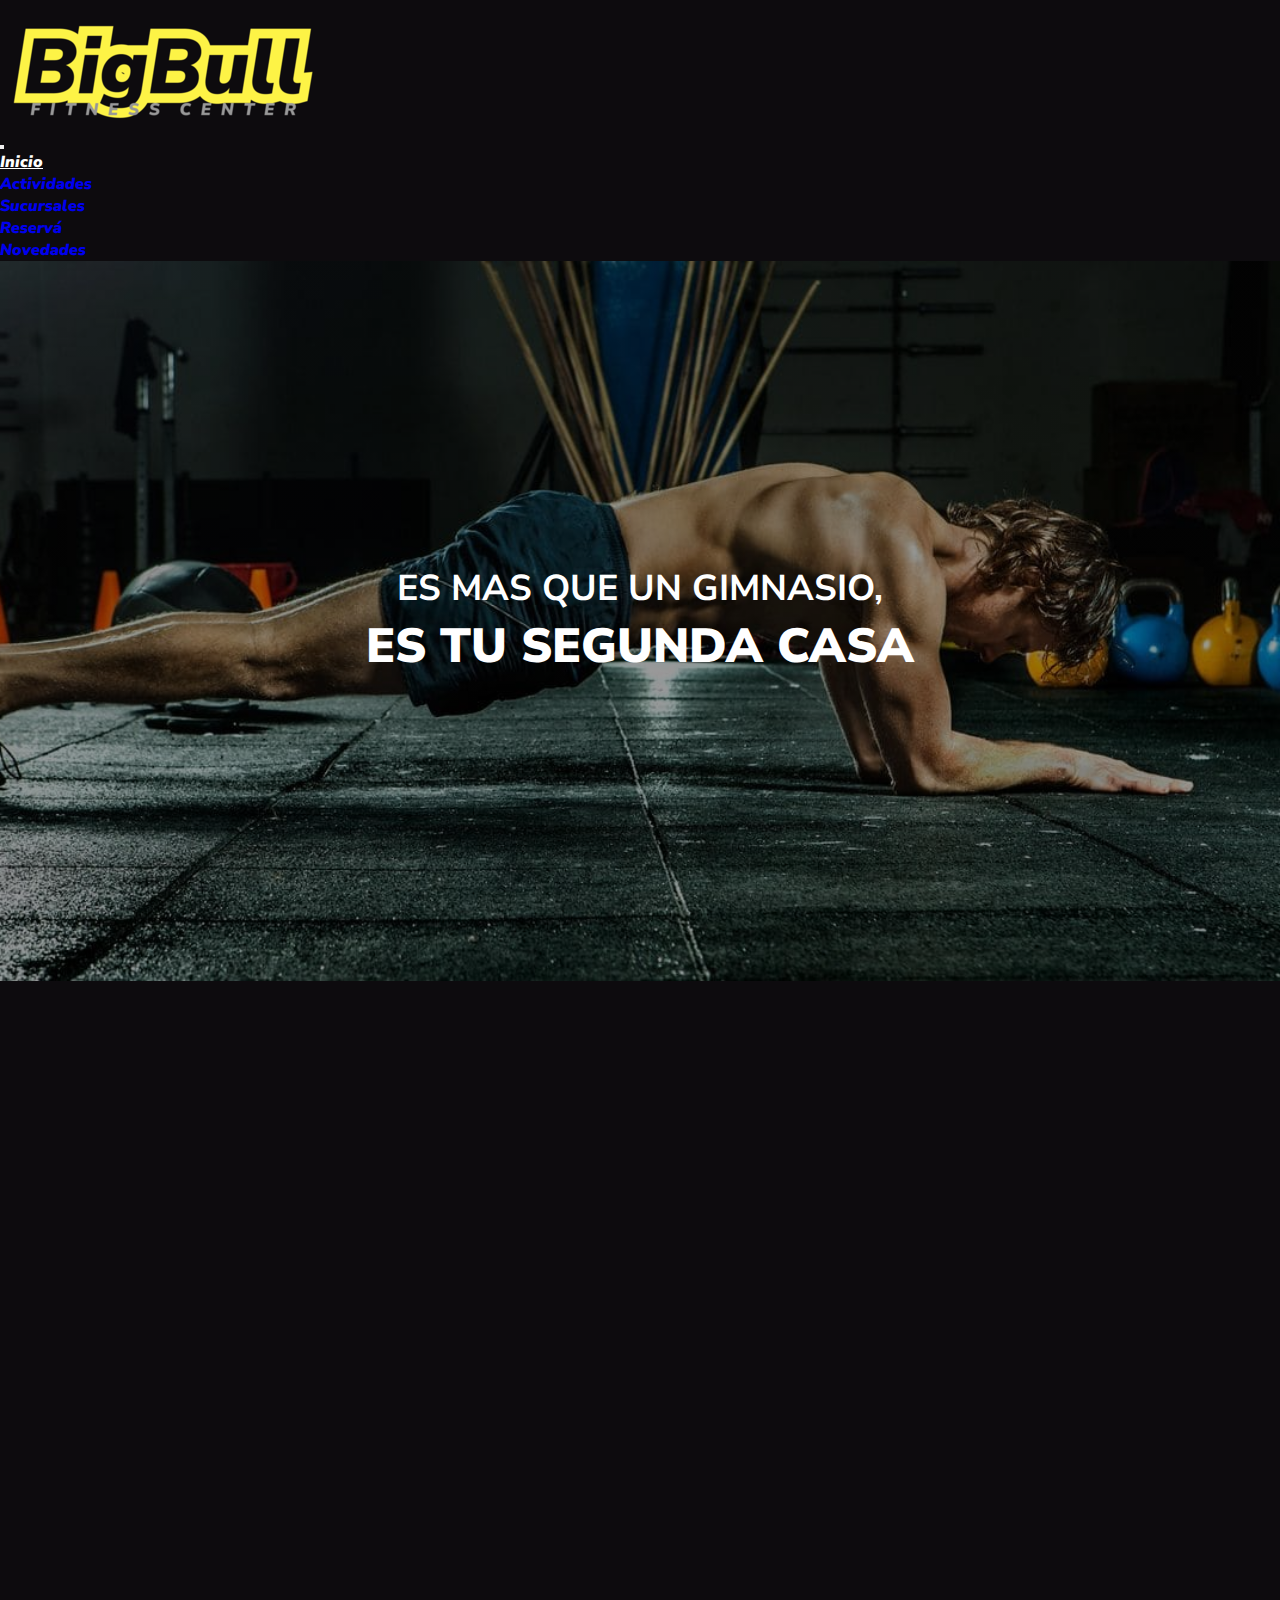
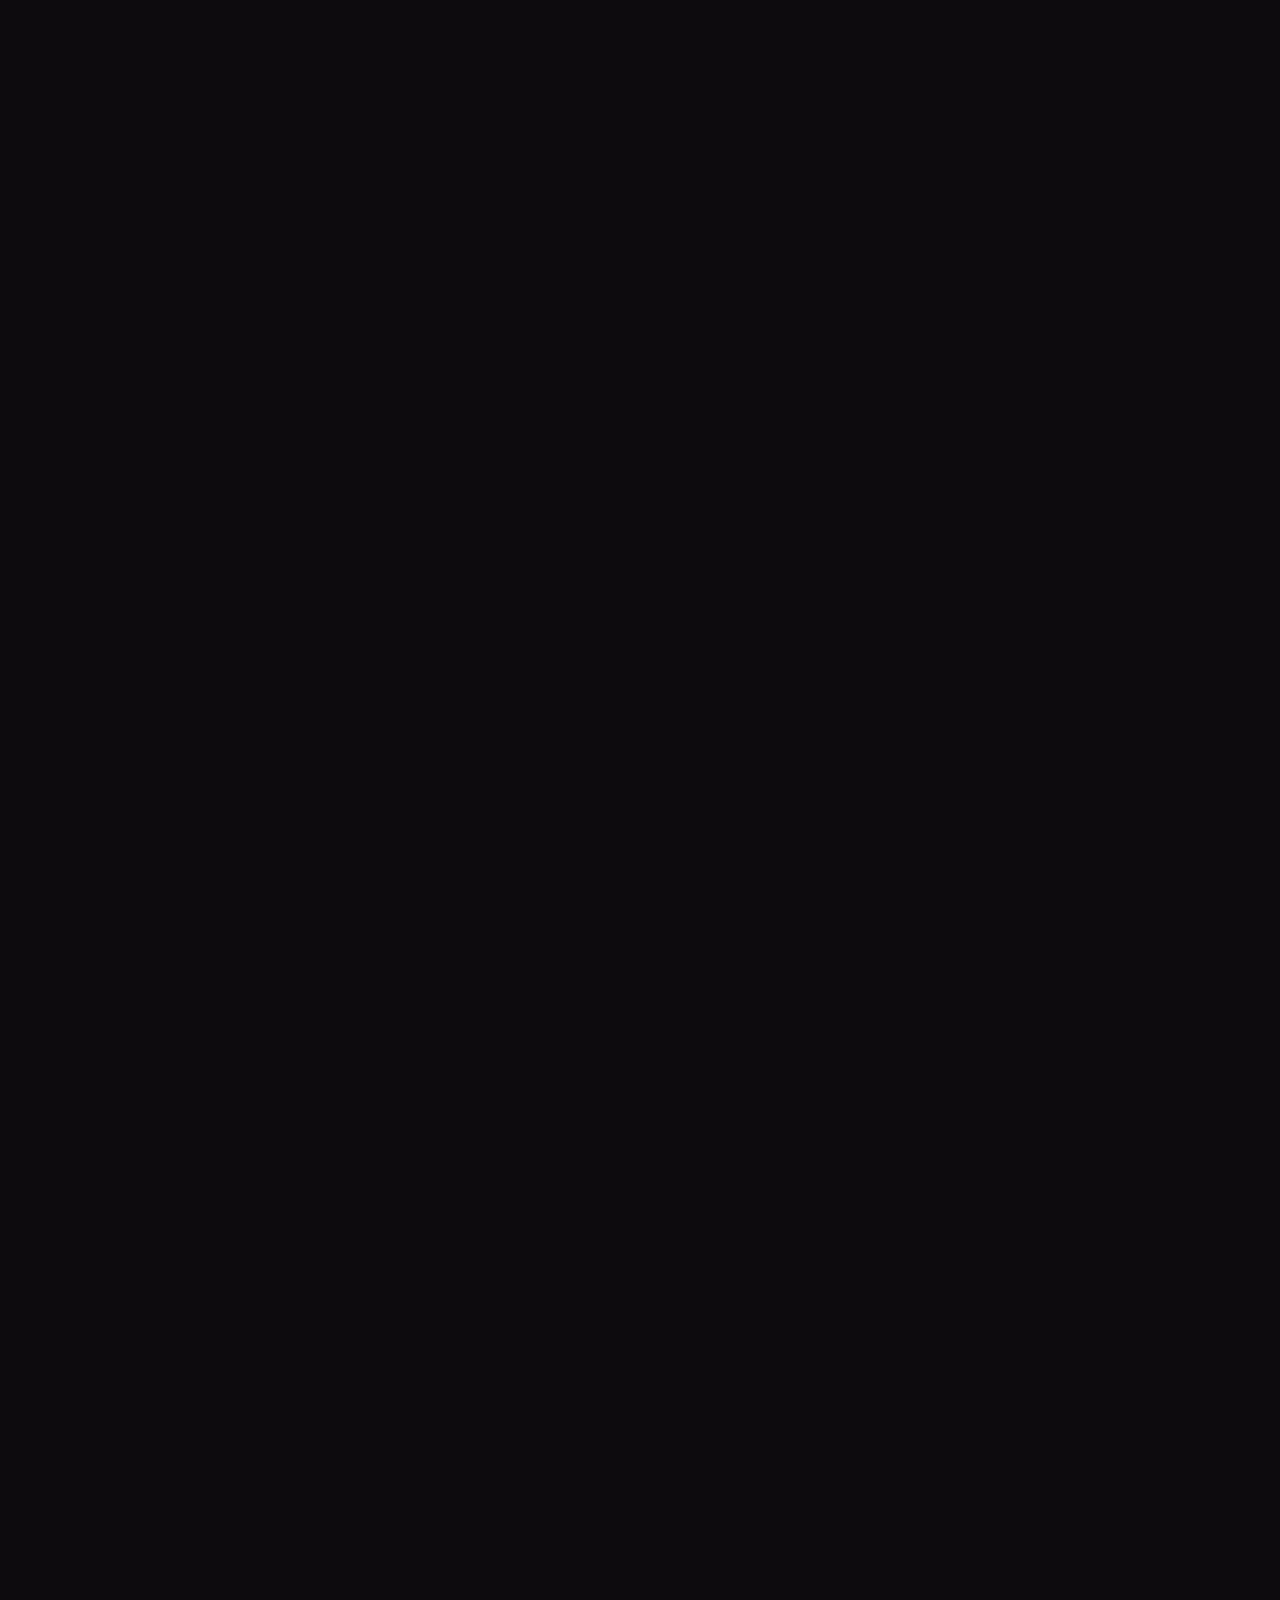
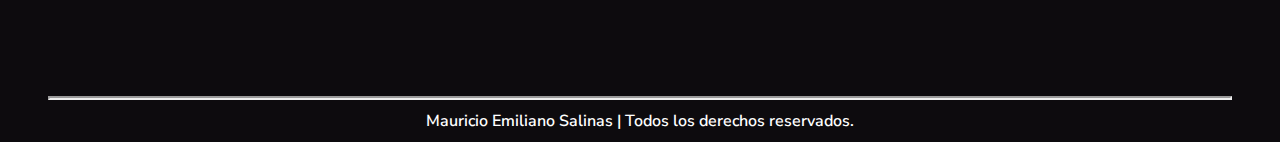
<file: index.html>
<!DOCTYPE html>
<html lang="es">

<head>
    <meta charset="UTF-8">
    <meta http-equiv="X-UA-Compatible" content="IE=edge">
    <meta name="viewport" content="width=device-width, initial-scale=1.0">
    <link href="https://cdn.jsdelivr.net/npm/bootstrap@5.3.0-alpha3/dist/css/bootstrap.min.css" rel="stylesheet"
        integrity="sha384-KK94CHFLLe+nY2dmCWGMq91rCGa5gtU4mk92HdvYe+M/SXH301p5ILy+dN9+nJOZ" crossorigin="anonymous">
    <link href="https://unpkg.com/aos@2.3.1/dist/aos.css" rel="stylesheet">
    <link rel="stylesheet" href="./css/styles.css">
    <link rel="preconnect" href="https://fonts.googleapis.com">
    <link rel="preconnect" href="https://fonts.gstatic.com" crossorigin>
    <link href="https://fonts.googleapis.com/css2?family=Nunito+Sans:wght@600;700;800;900&display=swap"
        rel="stylesheet">
    <meta name="description"
        content="Bienvenido a BigBull Fitness Center, donde nuestra pasión es brindar servicios de calidad en la industria del fitness. Descubre quiénes somos y cómo podemos ayudarte a alcanzar tus objetivos de acondicionamiento físico.">
    <title>Inicio | BigBull Fitness Center - Tu centro de fitness de confianza</title>
</head>

<body>

    <header>
        <nav class="navbar navbar-expand-lg navbar-dark bg-negro padding-0">
            <div class="container align-items-lg-end">
                <div class="w-25">
                    <a href="index.html">
                        <img src="./img/bigbull.png" alt="BigBull Fitness Center" class="w-100 header-logo">
                    </a>
                </div>
                <button class="navbar-toggler" type="button" data-bs-toggle="collapse" data-bs-target="#navbarNav"
                    aria-controls="navbarNav" aria-expanded="false" aria-label="Toggle navigation">
                    <span class="navbar-toggler-icon"></span>
                </button>
                <div class="collapse navbar-collapse justify-content-end" id="navbarNav">
                    <ul class="navbar-nav">
                        <li class="nav-item">
                            <a class="nav-link" aria-current="page" href="index.html">Inicio</a>
                        </li>
                        <li class="nav-item">
                            <a class="nav-link" href="./pages/actividades.html">Actividades</a>
                        </li>
                        <li class="nav-item">
                            <a class="nav-link" href="./pages/sucursales.html">Sucursales</a>
                        </li>
                        <li class="nav-item">
                            <a class="nav-link" href="./pages/reserva.html">Reservá</a>
                        </li>
                        <li class="nav-item">
                            <a class="nav-link" href="./pages/novedades.html">Novedades</a>
                        </li>
                    </ul>
                </div>
            </div>
        </nav>
    </header>

    <main class="bg-negro">
        <h1 class="oculto">BigBull Fitness Center</h1>

        <div class="main1__div-1" data-aos="fade-up">
            <h2 class="main1__p">Es mas que un gimnasio, <br><span class="texto-destacado1">es tu segunda casa</span>
            </h2>
        </div>

        <div class="main1__div-2" data-aos="fade-up">
            <p class="main1__p">Nuestros profesores están altamente capacitados para <br><span
                    class="texto-destacado1">ayudarte a alcanzar tus metas</span></p>
        </div>

        <div class="main1__div-3" data-aos="fade-up">
            <p class="main1__p">Desde <span class="texto-destacado1">clases de yoga <br></span>hasta <span
                    class="texto-destacado1">entrenamientos de alta intensidad</span></span></p>
        </div>

        <div class="main1__div-4" data-aos="fade-up">
            <p class="main1__p"><span class="texto-destacado1">Múltiples ubicaciones en toda la ciudad,<br></span>
                seguro que encontrarás una sucursal de nuestro gimnasio cerca de ti</p>
        </div>
    </main>

    <footer class="bg-logo bg-negro">
        <section class="footer">
            <section class="footer__section1">
                <div data-aos="zoom-in">
                    <h3 class="footer__titulo"><span class="texto-destacado2">BigBull </span><br
                            class="oculto br1">Fitness Center</h3>
                </div>
                <nav data-aos="zoom-in">
                    <ul class="footer__ul">
                        <li><a class="footer__li" href="index.html">Inicio</a></li>
                        <li><a class="footer__li" href="./pages/actividades.html">Actividades</a></li>
                        <li><a class="footer__li" href="./pages/sucursales.html">Sucursales</a></li>
                        <li><a class="footer__li" href="./pages/reserva.html">Reservá</a></li>
                        <li><a class="footer__li" href="./pages/novedades.html">Novedades</a></li>
                    </ul>
                </nav>
            </section>
            <section>
                <div data-aos="zoom-in">
                    <h4 class="footer__rrss-titulo oculto">Seguinos en</h4>
                </div>
                <div class="footer__contenedor-svg" data-aos="zoom-in">
                    <a href="https://www.facebook.com" target="_blank">
                        <svg class="svg-fb" xmlns="http://www.w3.org/2000/svg"
                            viewBox="0 0 512 512"><!--! Font Awesome Pro 6.4.0 by @fontawesome - https://fontawesome.com License - https://fontawesome.com/license (Commercial License) Copyright 2023 Fonticons, Inc. -->
                            <path
                                d="M504 256C504 119 393 8 256 8S8 119 8 256c0 123.78 90.69 226.38 209.25 245V327.69h-63V256h63v-54.64c0-62.15 37-96.48 93.67-96.48 27.14 0 55.52 4.84 55.52 4.84v61h-31.28c-30.8 0-40.41 19.12-40.41 38.73V256h68.78l-11 71.69h-57.78V501C413.31 482.38 504 379.78 504 256z" />
                        </svg>
                    </a>
                    <a href="https://www.instagram.com" target="_blank">
                        <svg class="svg-ig" xmlns="http://www.w3.org/2000/svg"
                            viewBox="0 0 448 512"><!--! Font Awesome Pro 6.4.0 by @fontawesome - https://fontawesome.com License - https://fontawesome.com/license (Commercial License) Copyright 2023 Fonticons, Inc. -->
                            <path
                                d="M224.1 141c-63.6 0-114.9 51.3-114.9 114.9s51.3 114.9 114.9 114.9S339 319.5 339 255.9 287.7 141 224.1 141zm0 189.6c-41.1 0-74.7-33.5-74.7-74.7s33.5-74.7 74.7-74.7 74.7 33.5 74.7 74.7-33.6 74.7-74.7 74.7zm146.4-194.3c0 14.9-12 26.8-26.8 26.8-14.9 0-26.8-12-26.8-26.8s12-26.8 26.8-26.8 26.8 12 26.8 26.8zm76.1 27.2c-1.7-35.9-9.9-67.7-36.2-93.9-26.2-26.2-58-34.4-93.9-36.2-37-2.1-147.9-2.1-184.9 0-35.8 1.7-67.6 9.9-93.9 36.1s-34.4 58-36.2 93.9c-2.1 37-2.1 147.9 0 184.9 1.7 35.9 9.9 67.7 36.2 93.9s58 34.4 93.9 36.2c37 2.1 147.9 2.1 184.9 0 35.9-1.7 67.7-9.9 93.9-36.2 26.2-26.2 34.4-58 36.2-93.9 2.1-37 2.1-147.8 0-184.8zM398.8 388c-7.8 19.6-22.9 34.7-42.6 42.6-29.5 11.7-99.5 9-132.1 9s-102.7 2.6-132.1-9c-19.6-7.8-34.7-22.9-42.6-42.6-11.7-29.5-9-99.5-9-132.1s-2.6-102.7 9-132.1c7.8-19.6 22.9-34.7 42.6-42.6 29.5-11.7 99.5-9 132.1-9s102.7-2.6 132.1 9c19.6 7.8 34.7 22.9 42.6 42.6 11.7 29.5 9 99.5 9 132.1s2.7 102.7-9 132.1z" />
                        </svg>
                    </a>
                    <a href="https://www.twitter.com" target="_blank">
                        <svg class="svg-tw" xmlns="http://www.w3.org/2000/svg"
                            viewBox="0 0 512 512"><!--! Font Awesome Pro 6.4.0 by @fontawesome - https://fontawesome.com License - https://fontawesome.com/license (Commercial License) Copyright 2023 Fonticons, Inc. -->
                            <path
                                d="M459.37 151.716c.325 4.548.325 9.097.325 13.645 0 138.72-105.583 298.558-298.558 298.558-59.452 0-114.68-17.219-161.137-47.106 8.447.974 16.568 1.299 25.34 1.299 49.055 0 94.213-16.568 130.274-44.832-46.132-.975-84.792-31.188-98.112-72.772 6.498.974 12.995 1.624 19.818 1.624 9.421 0 18.843-1.3 27.614-3.573-48.081-9.747-84.143-51.98-84.143-102.985v-1.299c13.969 7.797 30.214 12.67 47.431 13.319-28.264-18.843-46.781-51.005-46.781-87.391 0-19.492 5.197-37.36 14.294-52.954 51.655 63.675 129.3 105.258 216.365 109.807-1.624-7.797-2.599-15.918-2.599-24.04 0-57.828 46.782-104.934 104.934-104.934 30.213 0 57.502 12.67 76.67 33.137 23.715-4.548 46.456-13.32 66.599-25.34-7.798 24.366-24.366 44.833-46.132 57.827 21.117-2.273 41.584-8.122 60.426-16.243-14.292 20.791-32.161 39.308-52.628 54.253z" />
                        </svg>
                    </a>
                    <a href="https://www.youtube.com" target="_blank">
                        <svg class="svg-yt" xmlns="http://www.w3.org/2000/svg"
                            viewBox="0 0 576 512"><!--! Font Awesome Pro 6.4.0 by @fontawesome - https://fontawesome.com License - https://fontawesome.com/license (Commercial License) Copyright 2023 Fonticons, Inc. -->
                            <path
                                d="M549.655 124.083c-6.281-23.65-24.787-42.276-48.284-48.597C458.781 64 288 64 288 64S117.22 64 74.629 75.486c-23.497 6.322-42.003 24.947-48.284 48.597-11.412 42.867-11.412 132.305-11.412 132.305s0 89.438 11.412 132.305c6.281 23.65 24.787 41.5 48.284 47.821C117.22 448 288 448 288 448s170.78 0 213.371-11.486c23.497-6.321 42.003-24.171 48.284-47.821 11.412-42.867 11.412-132.305 11.412-132.305s0-89.438-11.412-132.305zm-317.51 213.508V175.185l142.739 81.205-142.739 81.201z" />
                        </svg>
                    </a>
                    <a href="https://www.tiktok.com" target="_blank">
                        <svg class="svg-tt" xmlns="http://www.w3.org/2000/svg"
                            viewBox="0 0 448 512"><!--! Font Awesome Pro 6.4.0 by @fontawesome - https://fontawesome.com License - https://fontawesome.com/license (Commercial License) Copyright 2023 Fonticons, Inc. -->
                            <path
                                d="M448,209.91a210.06,210.06,0,0,1-122.77-39.25V349.38A162.55,162.55,0,1,1,185,188.31V278.2a74.62,74.62,0,1,0,52.23,71.18V0l88,0a121.18,121.18,0,0,0,1.86,22.17h0A122.18,122.18,0,0,0,381,102.39a121.43,121.43,0,0,0,67,20.14Z" />
                        </svg>
                    </a>
                </div>
            </section>
            <div class="footer__logo oculto" data-aos="zoom-in">
                <a href="index.html"><img src="./img/bigbull-logo.png" alt="Logo de BigBull Fitness Center"
                        class="footer__logo"></a>
            </div>
        </section>
        <hr class="hr-footer">
        <div class="derechos-contenedor">
            <p class="derechos-parrafo">Mauricio Emiliano Salinas | Todos los derechos reservados.</p>
        </div>
    </footer>

    <script src="https://cdn.jsdelivr.net/npm/bootstrap@5.3.0-alpha3/dist/js/bootstrap.bundle.min.js"
        integrity="sha384-ENjdO4Dr2bkBIFxQpeoTz1HIcje39Wm4jDKdf19U8gI4ddQ3GYNS7NTKfAdVQSZe"
        crossorigin="anonymous"></script>
    <script src="https://unpkg.com/aos@2.3.1/dist/aos.js"></script>
    <script>
        AOS.init();
    </script>
</body>

</html>
</file>
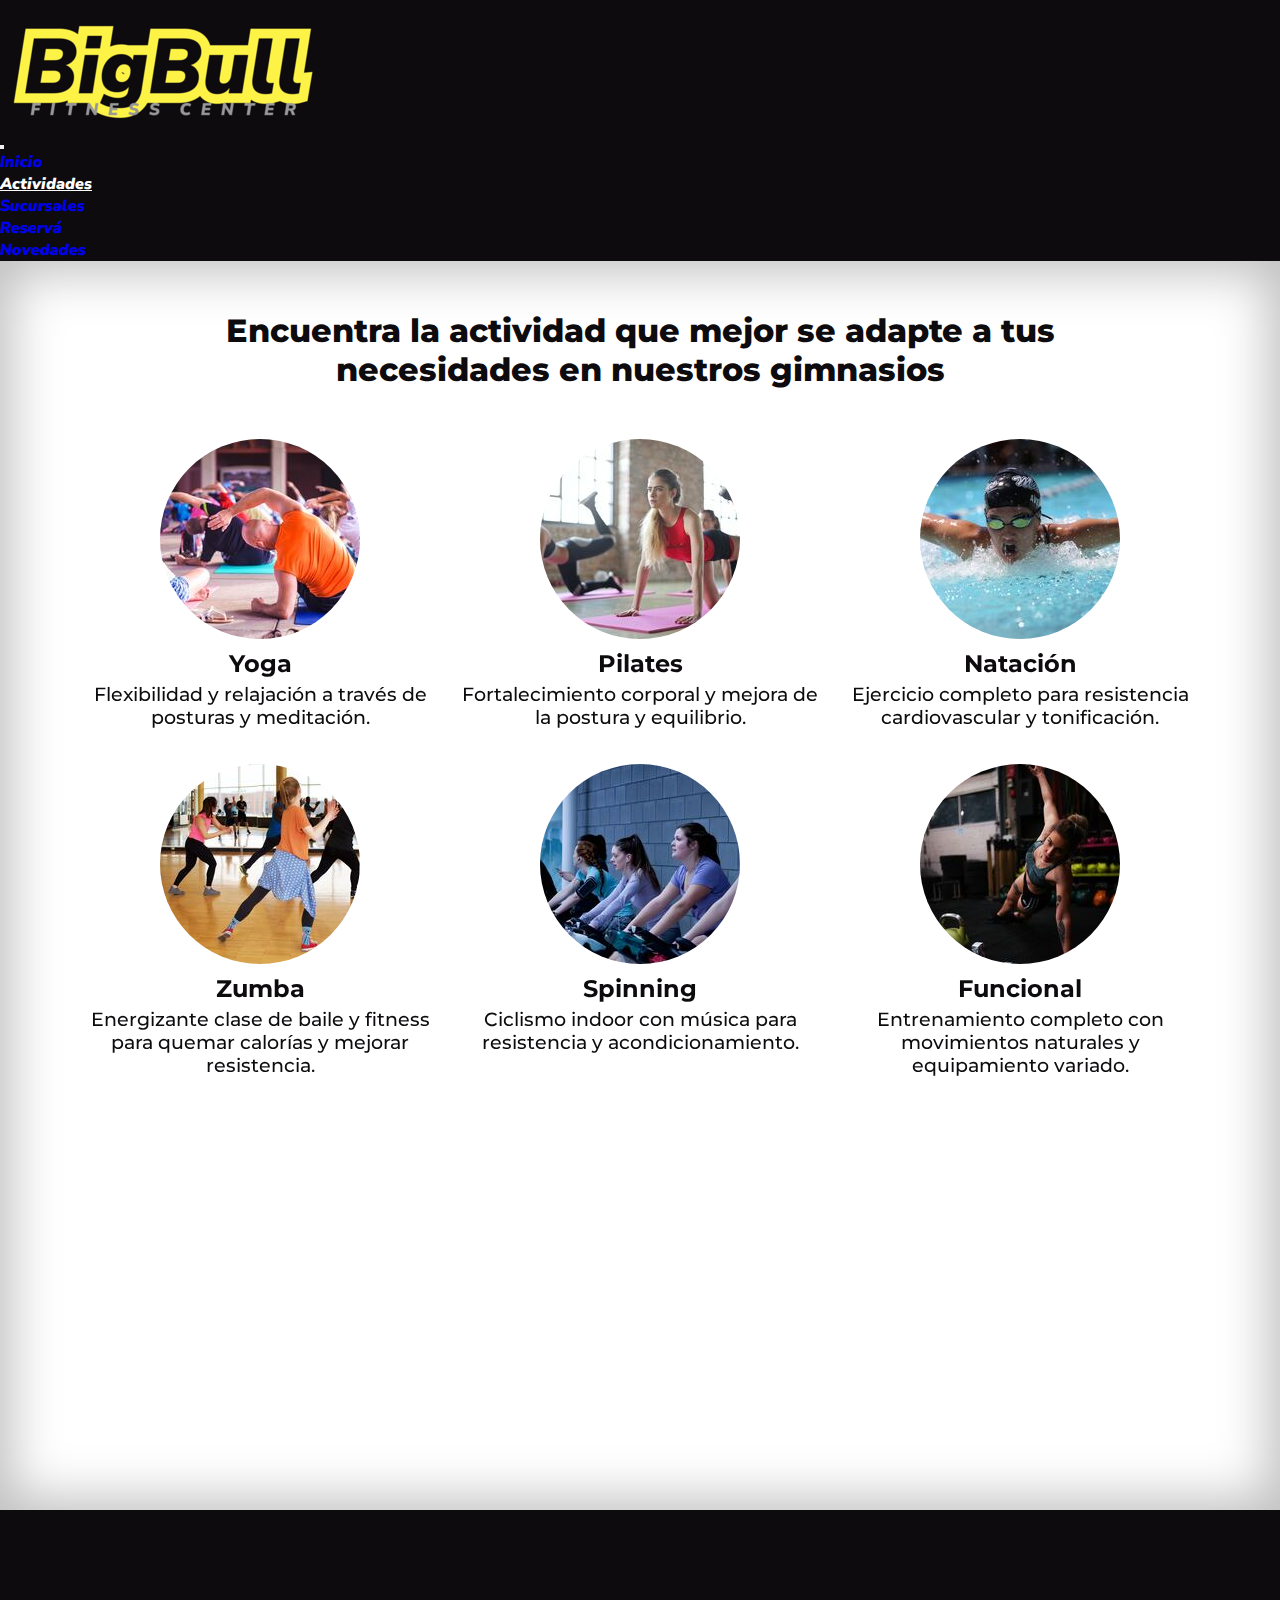
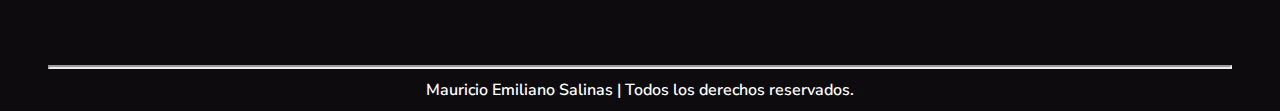
<file: pages/actividades.html>
<!DOCTYPE html>
<html lang="es">

<head>
    <meta charset="UTF-8">
    <meta http-equiv="X-UA-Compatible" content="IE=edge">
    <meta name="viewport" content="width=device-width, initial-scale=1.0">
    <link href="https://cdn.jsdelivr.net/npm/bootstrap@5.3.0-alpha3/dist/css/bootstrap.min.css" rel="stylesheet"
        integrity="sha384-KK94CHFLLe+nY2dmCWGMq91rCGa5gtU4mk92HdvYe+M/SXH301p5ILy+dN9+nJOZ" crossorigin="anonymous">
    <link href="https://unpkg.com/aos@2.3.1/dist/aos.css" rel="stylesheet">
    <link rel="stylesheet" href="../css/styles.css">
    <link rel="preconnect" href="https://fonts.googleapis.com">
    <link rel="preconnect" href="https://fonts.gstatic.com" crossorigin>
    <link
        href="https://fonts.googleapis.com/css2?family=Montserrat:wght@500;700;800&family=Nunito+Sans:wght@600;700;800;900&display=swap"
        rel="stylesheet">
    <meta name="description"
        content="Explora nuestras diversas actividades de entrenamiento en BigBull Fitness Center. Ofrecemos una amplia gama de clases grupales y entrenamientos de alta intensidad. Encuentra la actividad que se adapte a tus preferencias y niveles de condición física, y disfruta de una experiencia de ejercicio dinámica y motivadora en nuestro gimnasio. ¡Descubre tu pasión por el fitness con nosotros!">
    <title>Actividades | BigBull Fitness Center - Descubre nuestras clases y entrenamientos</title>
</head>

<body>

    <header>
        <nav class="navbar navbar-expand-lg navbar-dark bg-negro padding-0">
            <div class="container align-items-lg-end">
                <div class="w-25">
                    <a href="../index.html">
                        <img src="../img/bigbull.png" alt="BigBull Fitness Center" class="w-100 header-logo">
                    </a>
                </div>
                <button class="navbar-toggler" type="button" data-bs-toggle="collapse" data-bs-target="#navbarNav"
                    aria-controls="navbarNav" aria-expanded="false" aria-label="Toggle navigation">
                    <span class="navbar-toggler-icon"></span>
                </button>
                <div class="collapse navbar-collapse justify-content-end" id="navbarNav">
                    <ul class="navbar-nav">
                        <li class="nav-item">
                            <a class="nav-link" href="../index.html">Inicio</a>
                        </li>
                        <li class="nav-item">
                            <a class="nav-link" aria-current="page" href="actividades.html">Actividades</a>
                        </li>
                        <li class="nav-item">
                            <a class="nav-link" href="sucursales.html">Sucursales</a>
                        </li>
                        <li class="nav-item">
                            <a class="nav-link" href="reserva.html">Reservá</a>
                        </li>
                        <li class="nav-item">
                            <a class="nav-link" href="novedades.html">Novedades</a>
                        </li>
                    </ul>
                </div>
            </div>
        </nav>
    </header>

    <main class="main-fondoblanco">
        <h1 class="oculto">BigBull Fitness Center</h1>

        <div class="contenedor-titulo-pag">
            <h2 class="titulo-pag">Encuentra la actividad que mejor se adapte a tus necesidades en nuestros gimnasios
            </h2>
        </div>

        <section class="actividades">
            <div class="actividades__contenedores" data-aos="flip-left">
                <div class="actividades__contenedores-imagenes">
                    <img src="../img/foto-yoga.jpg" alt="Yoga" class="actividades__imagenes">
                </div>
                <h3 class="actividades__nombres">Yoga</h3>
                <p class="actividades__descripciones">Flexibilidad y relajación a través de posturas y meditación.</p>
            </div>
            <div class="actividades__contenedores" data-aos="flip-left">
                <div class="actividades__contenedores-imagenes">
                    <img src="../img/foto-pilates.jpg" alt="Pilates" class="actividades__imagenes">
                </div>
                <h3 class="actividades__nombres">Pilates</h3>
                <p class="actividades__descripciones">Fortalecimiento corporal y mejora de la postura y equilibrio.</p>
            </div>
            <div class="actividades__contenedores" data-aos="flip-left">
                <div class="actividades__contenedores-imagenes">
                    <img src="../img/foto-natacion.jpg" alt="Natación" class="actividades__imagenes">
                </div>
                <h3 class="actividades__nombres">Natación</h3>
                <p class="actividades__descripciones">Ejercicio completo para resistencia cardiovascular y tonificación.
                </p>
            </div>
            <div class="actividades__contenedores" data-aos="flip-left">
                <div class="actividades__contenedores-imagenes">
                    <img src="../img/foto-zumba.jpg" alt="Zumba" class="actividades__imagenes">
                </div>
                <h3 class="actividades__nombres">Zumba</h3>
                <p class="actividades__descripciones">Energizante clase de baile y fitness para quemar calorías y
                    mejorar resistencia.</p>
            </div>
            <div class="actividades__contenedores" data-aos="flip-left">
                <div class="actividades__contenedores-imagenes">
                    <img src="../img/foto-spinning.jpg" alt="Spinning" class="actividades__imagenes">
                </div>
                <h3 class="actividades__nombres">Spinning</h3>
                <p class="actividades__descripciones">Ciclismo indoor con música para resistencia y acondicionamiento.
                </p>
            </div>
            <div class="actividades__contenedores" data-aos="flip-left">
                <div class="actividades__contenedores-imagenes">
                    <img src="../img/foto-funcional.jpg" alt="Funcional" class="actividades__imagenes">
                </div>
                <h3 class="actividades__nombres">Funcional</h3>
                <p class="actividades__descripciones">Entrenamiento completo con movimientos naturales y equipamiento
                    variado.</p>
            </div>
            <div class="actividades__contenedores alineacion-act7" data-aos="flip-left">
                <div class="actividades__contenedores-imagenes">
                    <img src="../img/foto-boxeo.jpg" alt="Boxeo" class="actividades__imagenes">
                </div>
                <h3 class="actividades__nombres">Boxeo</h3>
                <p class="actividades__descripciones">Técnicas de boxeo y ejercicios de alta intensidad.</p>
            </div>
            <div class="actividades__contenedores alineacion-act8" data-aos="flip-left">
                <div class="actividades__contenedores-imagenes">
                    <img src="../img/foto-crossfit.jpg" alt="Crossfit" class="actividades__imagenes">
                </div>
                <h3 class="actividades__nombres">Crossfit</h3>
                <p class="actividades__descripciones">Entrenamiento funcional, levantamiento de pesas, cardio y
                    gimnasia.</p>
            </div>
        </section>

    </main>

    <footer class="bg-logo bg-negro">
        <section class="footer">
            <section class="footer__section1">
                <div data-aos="zoom-in">
                    <h3 class="footer__titulo"><span class="texto-destacado2">BigBull </span><br
                            class="oculto br1">Fitness Center</h3>
                </div>
                <nav data-aos="zoom-in">
                    <ul class="footer__ul">
                        <li><a class="footer__li" href="../index.html">Inicio</a></li>
                        <li><a class="footer__li" href="actividades.html">Actividades</a></li>
                        <li><a class="footer__li" href="sucursales.html">Sucursales</a></li>
                        <li><a class="footer__li" href="reserva.html">Reservá</a></li>
                        <li><a class="footer__li" href="novedades.html">Novedades</a></li>
                    </ul>
                </nav>
            </section>
            <section>
                <div data-aos="zoom-in">
                    <h4 class="footer__rrss-titulo oculto">Seguinos en</h4>
                </div>
                <div class="footer__contenedor-svg" data-aos="zoom-in">
                    <a href="https://www.facebook.com" target="_blank">
                        <svg class="svg-fb" xmlns="http://www.w3.org/2000/svg"
                            viewBox="0 0 512 512"><!--! Font Awesome Pro 6.4.0 by @fontawesome - https://fontawesome.com License - https://fontawesome.com/license (Commercial License) Copyright 2023 Fonticons, Inc. -->
                            <path
                                d="M504 256C504 119 393 8 256 8S8 119 8 256c0 123.78 90.69 226.38 209.25 245V327.69h-63V256h63v-54.64c0-62.15 37-96.48 93.67-96.48 27.14 0 55.52 4.84 55.52 4.84v61h-31.28c-30.8 0-40.41 19.12-40.41 38.73V256h68.78l-11 71.69h-57.78V501C413.31 482.38 504 379.78 504 256z" />
                        </svg>
                    </a>
                    <a href="https://www.instagram.com" target="_blank">
                        <svg class="svg-ig" xmlns="http://www.w3.org/2000/svg"
                            viewBox="0 0 448 512"><!--! Font Awesome Pro 6.4.0 by @fontawesome - https://fontawesome.com License - https://fontawesome.com/license (Commercial License) Copyright 2023 Fonticons, Inc. -->
                            <path
                                d="M224.1 141c-63.6 0-114.9 51.3-114.9 114.9s51.3 114.9 114.9 114.9S339 319.5 339 255.9 287.7 141 224.1 141zm0 189.6c-41.1 0-74.7-33.5-74.7-74.7s33.5-74.7 74.7-74.7 74.7 33.5 74.7 74.7-33.6 74.7-74.7 74.7zm146.4-194.3c0 14.9-12 26.8-26.8 26.8-14.9 0-26.8-12-26.8-26.8s12-26.8 26.8-26.8 26.8 12 26.8 26.8zm76.1 27.2c-1.7-35.9-9.9-67.7-36.2-93.9-26.2-26.2-58-34.4-93.9-36.2-37-2.1-147.9-2.1-184.9 0-35.8 1.7-67.6 9.9-93.9 36.1s-34.4 58-36.2 93.9c-2.1 37-2.1 147.9 0 184.9 1.7 35.9 9.9 67.7 36.2 93.9s58 34.4 93.9 36.2c37 2.1 147.9 2.1 184.9 0 35.9-1.7 67.7-9.9 93.9-36.2 26.2-26.2 34.4-58 36.2-93.9 2.1-37 2.1-147.8 0-184.8zM398.8 388c-7.8 19.6-22.9 34.7-42.6 42.6-29.5 11.7-99.5 9-132.1 9s-102.7 2.6-132.1-9c-19.6-7.8-34.7-22.9-42.6-42.6-11.7-29.5-9-99.5-9-132.1s-2.6-102.7 9-132.1c7.8-19.6 22.9-34.7 42.6-42.6 29.5-11.7 99.5-9 132.1-9s102.7-2.6 132.1 9c19.6 7.8 34.7 22.9 42.6 42.6 11.7 29.5 9 99.5 9 132.1s2.7 102.7-9 132.1z" />
                        </svg>
                    </a>
                    <a href="https://www.twitter.com" target="_blank">
                        <svg class="svg-tw" xmlns="http://www.w3.org/2000/svg"
                            viewBox="0 0 512 512"><!--! Font Awesome Pro 6.4.0 by @fontawesome - https://fontawesome.com License - https://fontawesome.com/license (Commercial License) Copyright 2023 Fonticons, Inc. -->
                            <path
                                d="M459.37 151.716c.325 4.548.325 9.097.325 13.645 0 138.72-105.583 298.558-298.558 298.558-59.452 0-114.68-17.219-161.137-47.106 8.447.974 16.568 1.299 25.34 1.299 49.055 0 94.213-16.568 130.274-44.832-46.132-.975-84.792-31.188-98.112-72.772 6.498.974 12.995 1.624 19.818 1.624 9.421 0 18.843-1.3 27.614-3.573-48.081-9.747-84.143-51.98-84.143-102.985v-1.299c13.969 7.797 30.214 12.67 47.431 13.319-28.264-18.843-46.781-51.005-46.781-87.391 0-19.492 5.197-37.36 14.294-52.954 51.655 63.675 129.3 105.258 216.365 109.807-1.624-7.797-2.599-15.918-2.599-24.04 0-57.828 46.782-104.934 104.934-104.934 30.213 0 57.502 12.67 76.67 33.137 23.715-4.548 46.456-13.32 66.599-25.34-7.798 24.366-24.366 44.833-46.132 57.827 21.117-2.273 41.584-8.122 60.426-16.243-14.292 20.791-32.161 39.308-52.628 54.253z" />
                        </svg>
                    </a>
                    <a href="https://www.youtube.com" target="_blank">
                        <svg class="svg-yt" xmlns="http://www.w3.org/2000/svg"
                            viewBox="0 0 576 512"><!--! Font Awesome Pro 6.4.0 by @fontawesome - https://fontawesome.com License - https://fontawesome.com/license (Commercial License) Copyright 2023 Fonticons, Inc. -->
                            <path
                                d="M549.655 124.083c-6.281-23.65-24.787-42.276-48.284-48.597C458.781 64 288 64 288 64S117.22 64 74.629 75.486c-23.497 6.322-42.003 24.947-48.284 48.597-11.412 42.867-11.412 132.305-11.412 132.305s0 89.438 11.412 132.305c6.281 23.65 24.787 41.5 48.284 47.821C117.22 448 288 448 288 448s170.78 0 213.371-11.486c23.497-6.321 42.003-24.171 48.284-47.821 11.412-42.867 11.412-132.305 11.412-132.305s0-89.438-11.412-132.305zm-317.51 213.508V175.185l142.739 81.205-142.739 81.201z" />
                        </svg>
                    </a>
                    <a href="https://www.tiktok.com" target="_blank">
                        <svg class="svg-tt" xmlns="http://www.w3.org/2000/svg"
                            viewBox="0 0 448 512"><!--! Font Awesome Pro 6.4.0 by @fontawesome - https://fontawesome.com License - https://fontawesome.com/license (Commercial License) Copyright 2023 Fonticons, Inc. -->
                            <path
                                d="M448,209.91a210.06,210.06,0,0,1-122.77-39.25V349.38A162.55,162.55,0,1,1,185,188.31V278.2a74.62,74.62,0,1,0,52.23,71.18V0l88,0a121.18,121.18,0,0,0,1.86,22.17h0A122.18,122.18,0,0,0,381,102.39a121.43,121.43,0,0,0,67,20.14Z" />
                        </svg>
                    </a>
                </div>
            </section>
            <div class="footer__logo oculto" data-aos="zoom-in">
                <a href="../index.html"><img src="../img/bigbull-logo.png" alt="Logo de BigBull Fitness Center"
                        class="footer__logo"></a>
            </div>
        </section>
        <hr class="hr-footer">
        <div class="derechos-contenedor">
            <p class="derechos-parrafo">Mauricio Emiliano Salinas | Todos los derechos reservados.</p>
        </div>
    </footer>

    <script src="https://cdn.jsdelivr.net/npm/bootstrap@5.3.0-alpha3/dist/js/bootstrap.bundle.min.js"
        integrity="sha384-ENjdO4Dr2bkBIFxQpeoTz1HIcje39Wm4jDKdf19U8gI4ddQ3GYNS7NTKfAdVQSZe"
        crossorigin="anonymous"></script>
    <script src="https://unpkg.com/aos@2.3.1/dist/aos.js"></script>
    <script>
        AOS.init();
    </script>
</body>

</html>
</file>
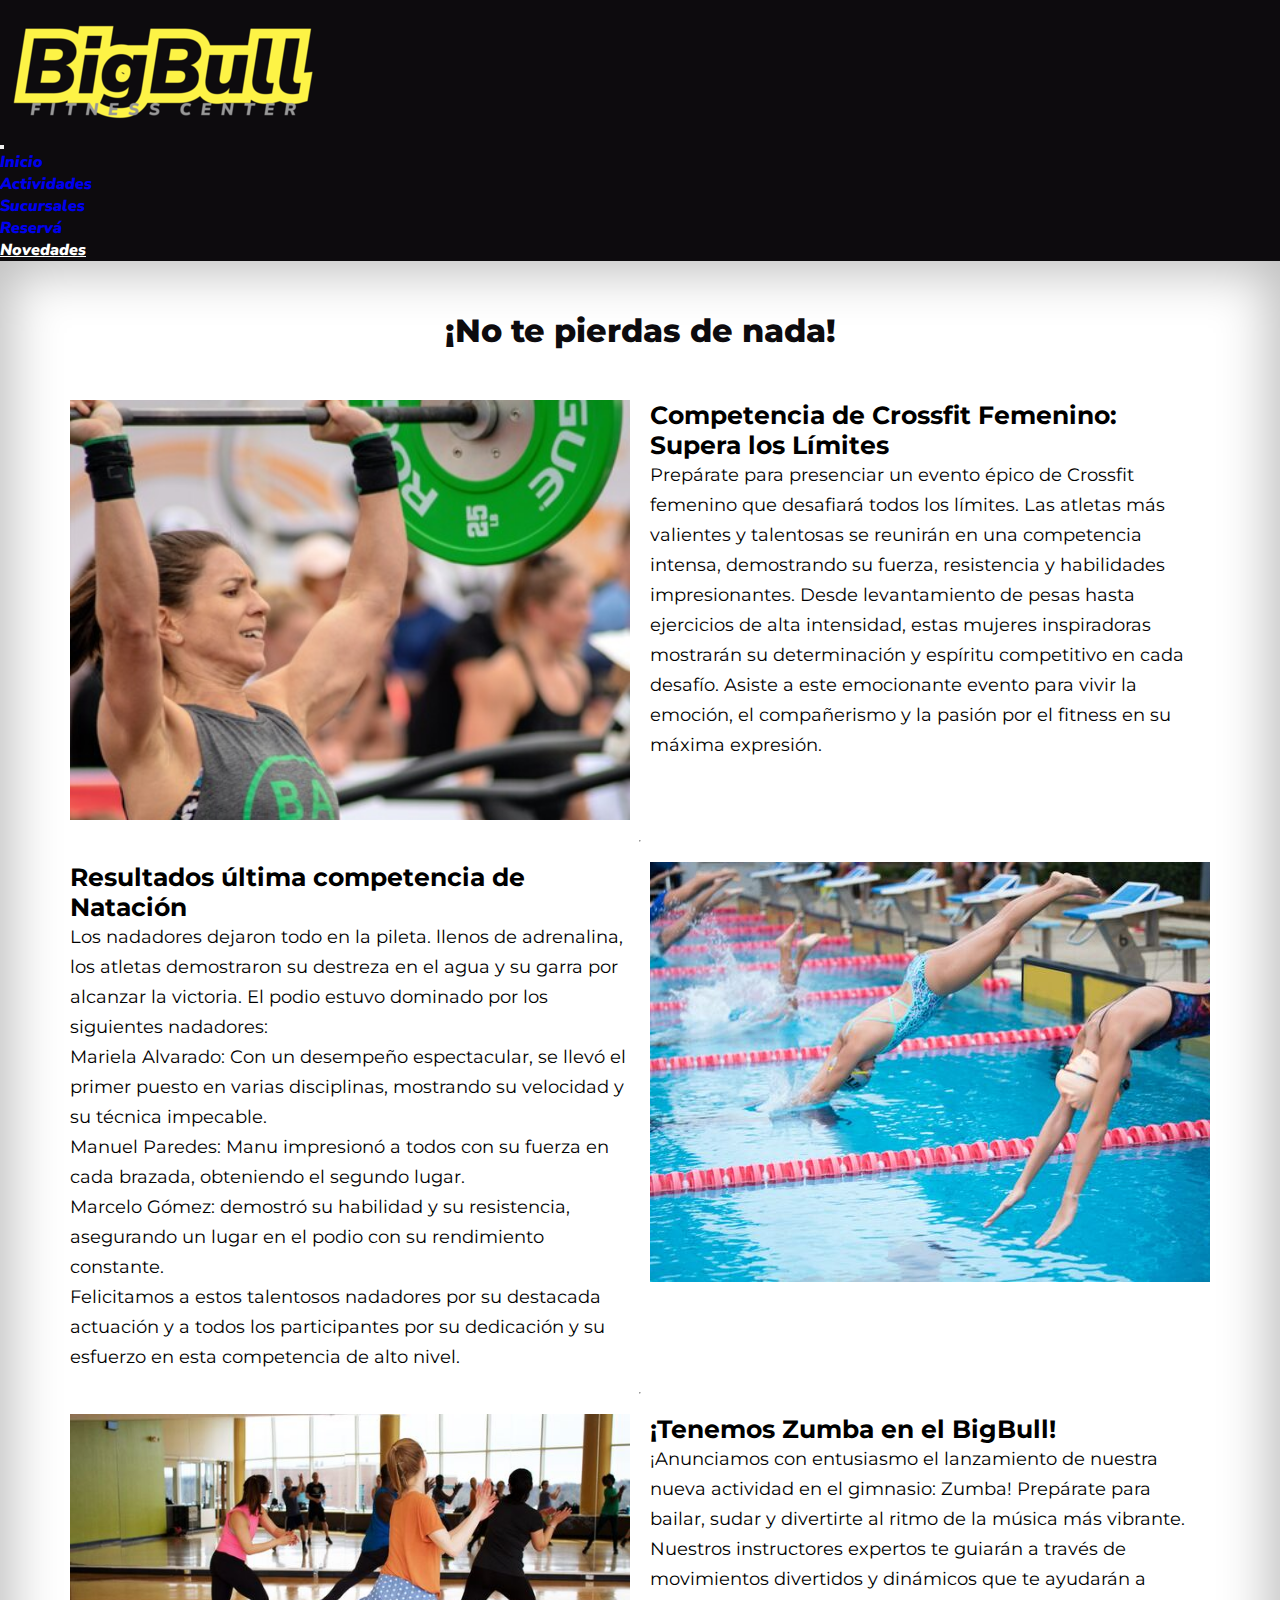
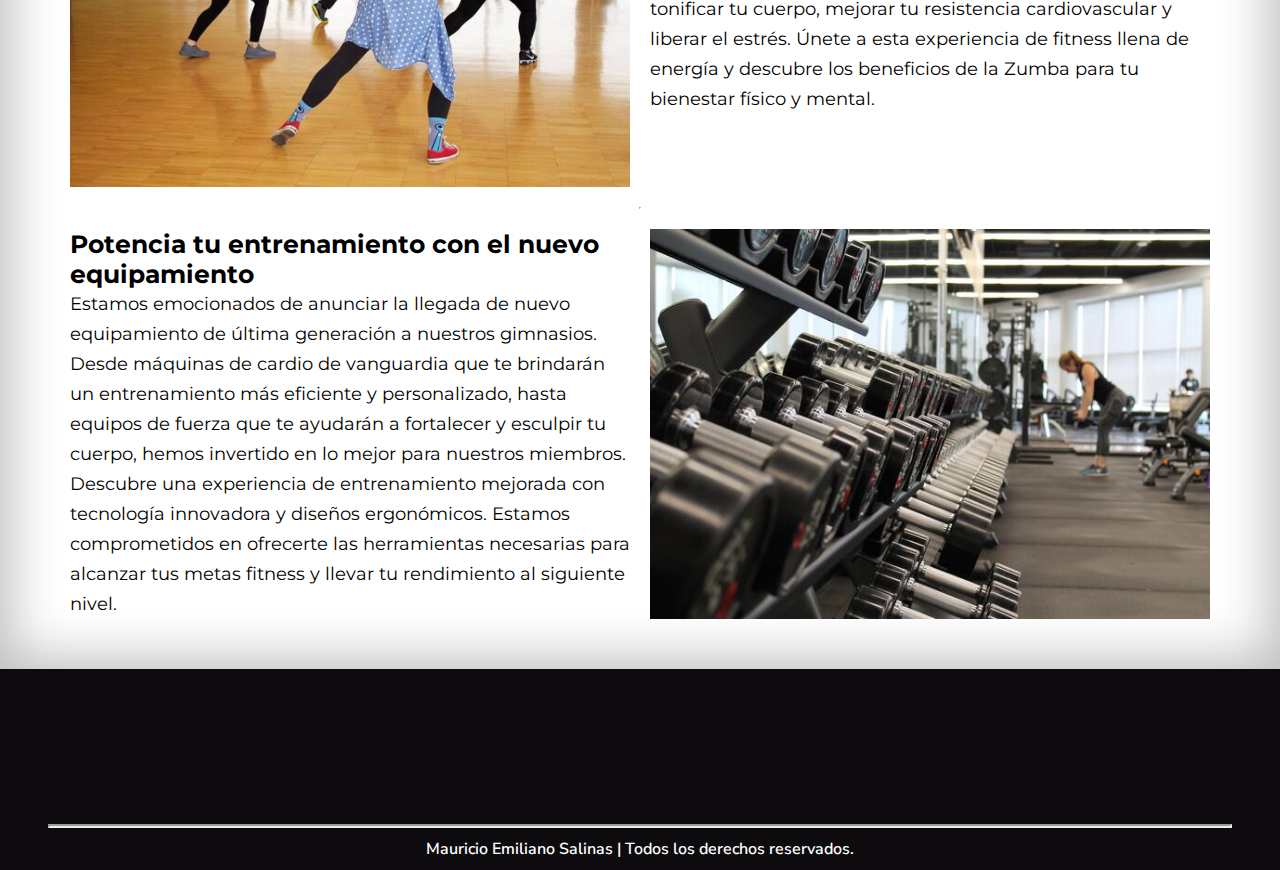
<file: pages/novedades.html>
<!DOCTYPE html>
<html lang="es">

<head>
    <meta charset="UTF-8">
    <meta http-equiv="X-UA-Compatible" content="IE=edge">
    <meta name="viewport" content="width=device-width, initial-scale=1.0">
    <link href="https://cdn.jsdelivr.net/npm/bootstrap@5.3.0-alpha3/dist/css/bootstrap.min.css" rel="stylesheet"
        integrity="sha384-KK94CHFLLe+nY2dmCWGMq91rCGa5gtU4mk92HdvYe+M/SXH301p5ILy+dN9+nJOZ" crossorigin="anonymous">
    <link href="https://unpkg.com/aos@2.3.1/dist/aos.css" rel="stylesheet">
    <link rel="stylesheet" href="../css/styles.css">
    <link rel="preconnect" href="https://fonts.googleapis.com">
    <link rel="preconnect" href="https://fonts.gstatic.com" crossorigin>
    <link
        href="https://fonts.googleapis.com/css2?family=Montserrat:wght@400;700;800&family=Nunito+Sans:wght@600;700;800;900&display=swap"
        rel="stylesheet">
    <meta name="description"
        content="Mantente al día con las últimas novedades y noticias de BigBull Fitness Center. Descubre eventos especiales, promociones, nuevas clases y todo lo que sucede en nuestra comunidad fitness. Únete a nosotros y sé parte de una comunidad activa y en constante crecimiento. ¡Sé el primero en conocer nuestras emocionantes novedades!">
    <title>Novedades | BigBull Fitness Center - Mantente al día con nuestras últimas noticias y eventos</title>
</head>

<body>

    <header>
        <nav class="navbar navbar-expand-lg navbar-dark bg-negro padding-0">
            <div class="container align-items-lg-end">
                <div class="w-25">
                    <a href="../index.html">
                        <img src="../img/bigbull.png" alt="BigBull Fitness Center" class="w-100 header-logo">
                    </a>
                </div>
                <button class="navbar-toggler" type="button" data-bs-toggle="collapse" data-bs-target="#navbarNav"
                    aria-controls="navbarNav" aria-expanded="false" aria-label="Toggle navigation">
                    <span class="navbar-toggler-icon"></span>
                </button>
                <div class="collapse navbar-collapse justify-content-end" id="navbarNav">
                    <ul class="navbar-nav">
                        <li class="nav-item">
                            <a class="nav-link" href="../index.html">Inicio</a>
                        </li>
                        <li class="nav-item">
                            <a class="nav-link" href="actividades.html">Actividades</a>
                        </li>
                        <li class="nav-item">
                            <a class="nav-link" href="sucursales.html">Sucursales</a>
                        </li>
                        <li class="nav-item">
                            <a class="nav-link" href="reserva.html">Reservá</a>
                        </li>
                        <li class="nav-item">
                            <a class="nav-link" aria-current="page" href="novedades.html">Novedades</a>
                        </li>
                    </ul>
                </div>
            </div>
        </nav>
    </header>

    <main class="main-fondoblanco">
        <h1 class="oculto">BigBull Fitness Center</h1>

        <div class="contenedor-titulo-pag">
            <h2 class="titulo-pag">¡No te pierdas de nada!</h2>
        </div>

        <section class="novedades">

            <article class="novedades__contenedores">
                <div class="novedades__contenedores-img">
                    <img src="../img/foto-novedad1.jpg" alt="Imagen de una competencia de Crossfit Femenino"
                        class="novedades__imagenes">
                </div>
                <div class="novedades__contenedores-texto">
                    <h3 class="novedades__titulos">Competencia de Crossfit Femenino: Supera los Límites</h3>
                    <p class="novedades__textos">Prepárate para presenciar un evento épico de Crossfit femenino que
                        desafiará todos los límites. Las atletas más valientes y talentosas se reunirán en una
                        competencia intensa, demostrando su fuerza, resistencia y habilidades impresionantes. Desde
                        levantamiento de pesas hasta ejercicios de alta intensidad, estas mujeres inspiradoras mostrarán
                        su determinación y espíritu competitivo en cada desafío. Asiste a este emocionante evento para
                        vivir la emoción, el compañerismo y la pasión por el fitness en su máxima expresión.</p>
                </div>
            </article>
            <hr>
            <article class="novedades__contenedores">
                <div class="novedades__contenedores-img">
                    <img src="../img/foto-novedad2.jpg" alt="Imagen de una competencia de natación"
                        class="novedades__imagenes">
                </div>
                <div class="novedades__contenedores-texto">
                    <h3 class="novedades__titulos">Resultados última competencia de Natación</h3>
                    <p class="novedades__textos">Los nadadores dejaron todo en la pileta. llenos de adrenalina, los
                        atletas demostraron su destreza en el agua y su garra por alcanzar la victoria. El podio estuvo
                        dominado por los siguientes nadadores:<br>
                        Mariela Alvarado: Con un desempeño espectacular, se llevó el primer puesto en varias
                        disciplinas, mostrando su velocidad y su técnica impecable.<br>
                        Manuel Paredes: Manu impresionó a todos con su fuerza en cada brazada, obteniendo el segundo
                        lugar.<br>
                        Marcelo Gómez: demostró su habilidad y su resistencia, asegurando un lugar en el podio con su
                        rendimiento constante.<br>
                        Felicitamos a estos talentosos nadadores por su destacada actuación y a todos los participantes
                        por su dedicación y su esfuerzo en esta competencia de alto nivel.</p>
                </div>
            </article>
            <hr>
            <article class="novedades__contenedores">
                <div class="novedades__contenedores-img">
                    <img src="../img/foto-novedad3.jpg" alt="Imagen de una clase de zumba" class="novedades__imagenes">
                </div>
                <div class="novedades__contenedores-texto">
                    <h3 class="novedades__titulos">¡Tenemos Zumba en el BigBull!</h3>
                    <p class="novedades__textos">¡Anunciamos con entusiasmo el lanzamiento de nuestra nueva actividad en
                        el gimnasio: Zumba! Prepárate para bailar, sudar y divertirte al ritmo de la música más
                        vibrante. Nuestros instructores expertos te guiarán a través de movimientos divertidos y
                        dinámicos que te ayudarán a tonificar tu cuerpo, mejorar tu resistencia cardiovascular y liberar
                        el estrés. Únete a esta experiencia de fitness llena de energía y descubre los beneficios de la
                        Zumba para tu bienestar físico y mental.</p>
                </div>
            </article>
            <hr>
            <article class="novedades__contenedores">
                <div class="novedades__contenedores-img">
                    <img src="../img/foto-novedad4.jpg" alt="Imagen de nuevo equipo en el gimnasio"
                        class="novedades__imagenes">
                </div>
                <div class="novedades__contenedores-texto">
                    <h3 class="novedades__titulos">Potencia tu entrenamiento con el nuevo equipamiento</h3>
                    <p class="novedades__textos">Estamos emocionados de anunciar la llegada de nuevo equipamiento de
                        última generación a nuestros gimnasios. Desde máquinas de cardio de vanguardia que te brindarán
                        un entrenamiento más eficiente y personalizado, hasta equipos de fuerza que te ayudarán a
                        fortalecer y esculpir tu cuerpo, hemos invertido en lo mejor para nuestros miembros. Descubre
                        una experiencia de entrenamiento mejorada con tecnología innovadora y diseños ergonómicos.
                        Estamos comprometidos en ofrecerte las herramientas necesarias para alcanzar tus metas fitness y
                        llevar tu rendimiento al siguiente nivel.</p>
                </div>
            </article>
        </section>
    </main>

    <footer class="bg-logo bg-negro">
        <section class="footer">
            <section class="footer__section1">
                <div data-aos="zoom-in">
                    <h3 class="footer__titulo"><span class="texto-destacado2">BigBull </span><br
                            class="oculto br1">Fitness Center</h3>
                </div>
                <nav data-aos="zoom-in">
                    <ul class="footer__ul">
                        <li><a class="footer__li" href="../index.html">Inicio</a></li>
                        <li><a class="footer__li" href="actividades.html">Actividades</a></li>
                        <li><a class="footer__li" href="sucursales.html">Sucursales</a></li>
                        <li><a class="footer__li" href="reserva.html">Reservá</a></li>
                        <li><a class="footer__li" href="novedades.html">Novedades</a></li>
                    </ul>
                </nav>
            </section>
            <section>
                <div data-aos="zoom-in">
                    <h4 class="footer__rrss-titulo oculto">Seguinos en</h4>
                </div>
                <div class="footer__contenedor-svg" data-aos="zoom-in">
                    <a href="https://www.facebook.com" target="_blank">
                        <svg class="svg-fb" xmlns="http://www.w3.org/2000/svg"
                            viewBox="0 0 512 512"><!--! Font Awesome Pro 6.4.0 by @fontawesome - https://fontawesome.com License - https://fontawesome.com/license (Commercial License) Copyright 2023 Fonticons, Inc. -->
                            <path
                                d="M504 256C504 119 393 8 256 8S8 119 8 256c0 123.78 90.69 226.38 209.25 245V327.69h-63V256h63v-54.64c0-62.15 37-96.48 93.67-96.48 27.14 0 55.52 4.84 55.52 4.84v61h-31.28c-30.8 0-40.41 19.12-40.41 38.73V256h68.78l-11 71.69h-57.78V501C413.31 482.38 504 379.78 504 256z" />
                        </svg>
                    </a>
                    <a href="https://www.instagram.com" target="_blank">
                        <svg class="svg-ig" xmlns="http://www.w3.org/2000/svg"
                            viewBox="0 0 448 512"><!--! Font Awesome Pro 6.4.0 by @fontawesome - https://fontawesome.com License - https://fontawesome.com/license (Commercial License) Copyright 2023 Fonticons, Inc. -->
                            <path
                                d="M224.1 141c-63.6 0-114.9 51.3-114.9 114.9s51.3 114.9 114.9 114.9S339 319.5 339 255.9 287.7 141 224.1 141zm0 189.6c-41.1 0-74.7-33.5-74.7-74.7s33.5-74.7 74.7-74.7 74.7 33.5 74.7 74.7-33.6 74.7-74.7 74.7zm146.4-194.3c0 14.9-12 26.8-26.8 26.8-14.9 0-26.8-12-26.8-26.8s12-26.8 26.8-26.8 26.8 12 26.8 26.8zm76.1 27.2c-1.7-35.9-9.9-67.7-36.2-93.9-26.2-26.2-58-34.4-93.9-36.2-37-2.1-147.9-2.1-184.9 0-35.8 1.7-67.6 9.9-93.9 36.1s-34.4 58-36.2 93.9c-2.1 37-2.1 147.9 0 184.9 1.7 35.9 9.9 67.7 36.2 93.9s58 34.4 93.9 36.2c37 2.1 147.9 2.1 184.9 0 35.9-1.7 67.7-9.9 93.9-36.2 26.2-26.2 34.4-58 36.2-93.9 2.1-37 2.1-147.8 0-184.8zM398.8 388c-7.8 19.6-22.9 34.7-42.6 42.6-29.5 11.7-99.5 9-132.1 9s-102.7 2.6-132.1-9c-19.6-7.8-34.7-22.9-42.6-42.6-11.7-29.5-9-99.5-9-132.1s-2.6-102.7 9-132.1c7.8-19.6 22.9-34.7 42.6-42.6 29.5-11.7 99.5-9 132.1-9s102.7-2.6 132.1 9c19.6 7.8 34.7 22.9 42.6 42.6 11.7 29.5 9 99.5 9 132.1s2.7 102.7-9 132.1z" />
                        </svg>
                    </a>
                    <a href="https://www.twitter.com" target="_blank">
                        <svg class="svg-tw" xmlns="http://www.w3.org/2000/svg"
                            viewBox="0 0 512 512"><!--! Font Awesome Pro 6.4.0 by @fontawesome - https://fontawesome.com License - https://fontawesome.com/license (Commercial License) Copyright 2023 Fonticons, Inc. -->
                            <path
                                d="M459.37 151.716c.325 4.548.325 9.097.325 13.645 0 138.72-105.583 298.558-298.558 298.558-59.452 0-114.68-17.219-161.137-47.106 8.447.974 16.568 1.299 25.34 1.299 49.055 0 94.213-16.568 130.274-44.832-46.132-.975-84.792-31.188-98.112-72.772 6.498.974 12.995 1.624 19.818 1.624 9.421 0 18.843-1.3 27.614-3.573-48.081-9.747-84.143-51.98-84.143-102.985v-1.299c13.969 7.797 30.214 12.67 47.431 13.319-28.264-18.843-46.781-51.005-46.781-87.391 0-19.492 5.197-37.36 14.294-52.954 51.655 63.675 129.3 105.258 216.365 109.807-1.624-7.797-2.599-15.918-2.599-24.04 0-57.828 46.782-104.934 104.934-104.934 30.213 0 57.502 12.67 76.67 33.137 23.715-4.548 46.456-13.32 66.599-25.34-7.798 24.366-24.366 44.833-46.132 57.827 21.117-2.273 41.584-8.122 60.426-16.243-14.292 20.791-32.161 39.308-52.628 54.253z" />
                        </svg>
                    </a>
                    <a href="https://www.youtube.com" target="_blank">
                        <svg class="svg-yt" xmlns="http://www.w3.org/2000/svg"
                            viewBox="0 0 576 512"><!--! Font Awesome Pro 6.4.0 by @fontawesome - https://fontawesome.com License - https://fontawesome.com/license (Commercial License) Copyright 2023 Fonticons, Inc. -->
                            <path
                                d="M549.655 124.083c-6.281-23.65-24.787-42.276-48.284-48.597C458.781 64 288 64 288 64S117.22 64 74.629 75.486c-23.497 6.322-42.003 24.947-48.284 48.597-11.412 42.867-11.412 132.305-11.412 132.305s0 89.438 11.412 132.305c6.281 23.65 24.787 41.5 48.284 47.821C117.22 448 288 448 288 448s170.78 0 213.371-11.486c23.497-6.321 42.003-24.171 48.284-47.821 11.412-42.867 11.412-132.305 11.412-132.305s0-89.438-11.412-132.305zm-317.51 213.508V175.185l142.739 81.205-142.739 81.201z" />
                        </svg>
                    </a>
                    <a href="https://www.tiktok.com" target="_blank">
                        <svg class="svg-tt" xmlns="http://www.w3.org/2000/svg"
                            viewBox="0 0 448 512"><!--! Font Awesome Pro 6.4.0 by @fontawesome - https://fontawesome.com License - https://fontawesome.com/license (Commercial License) Copyright 2023 Fonticons, Inc. -->
                            <path
                                d="M448,209.91a210.06,210.06,0,0,1-122.77-39.25V349.38A162.55,162.55,0,1,1,185,188.31V278.2a74.62,74.62,0,1,0,52.23,71.18V0l88,0a121.18,121.18,0,0,0,1.86,22.17h0A122.18,122.18,0,0,0,381,102.39a121.43,121.43,0,0,0,67,20.14Z" />
                        </svg>
                    </a>
                </div>
            </section>
            <div class="footer__logo oculto" data-aos="zoom-in">
                <a href="../index.html"><img src="../img/bigbull-logo.png" alt="Logo de BigBull Fitness Center"
                        class="footer__logo"></a>
            </div>
        </section>
        <hr class="hr-footer">
        <div class="derechos-contenedor">
            <p class="derechos-parrafo">Mauricio Emiliano Salinas | Todos los derechos reservados.</p>
        </div>
    </footer>

    <script src="https://cdn.jsdelivr.net/npm/bootstrap@5.3.0-alpha3/dist/js/bootstrap.bundle.min.js"
        integrity="sha384-ENjdO4Dr2bkBIFxQpeoTz1HIcje39Wm4jDKdf19U8gI4ddQ3GYNS7NTKfAdVQSZe"
        crossorigin="anonymous"></script>
    <script src="https://unpkg.com/aos@2.3.1/dist/aos.js"></script>
    <script>
        AOS.init();
    </script>
</body>

</html>
</file>
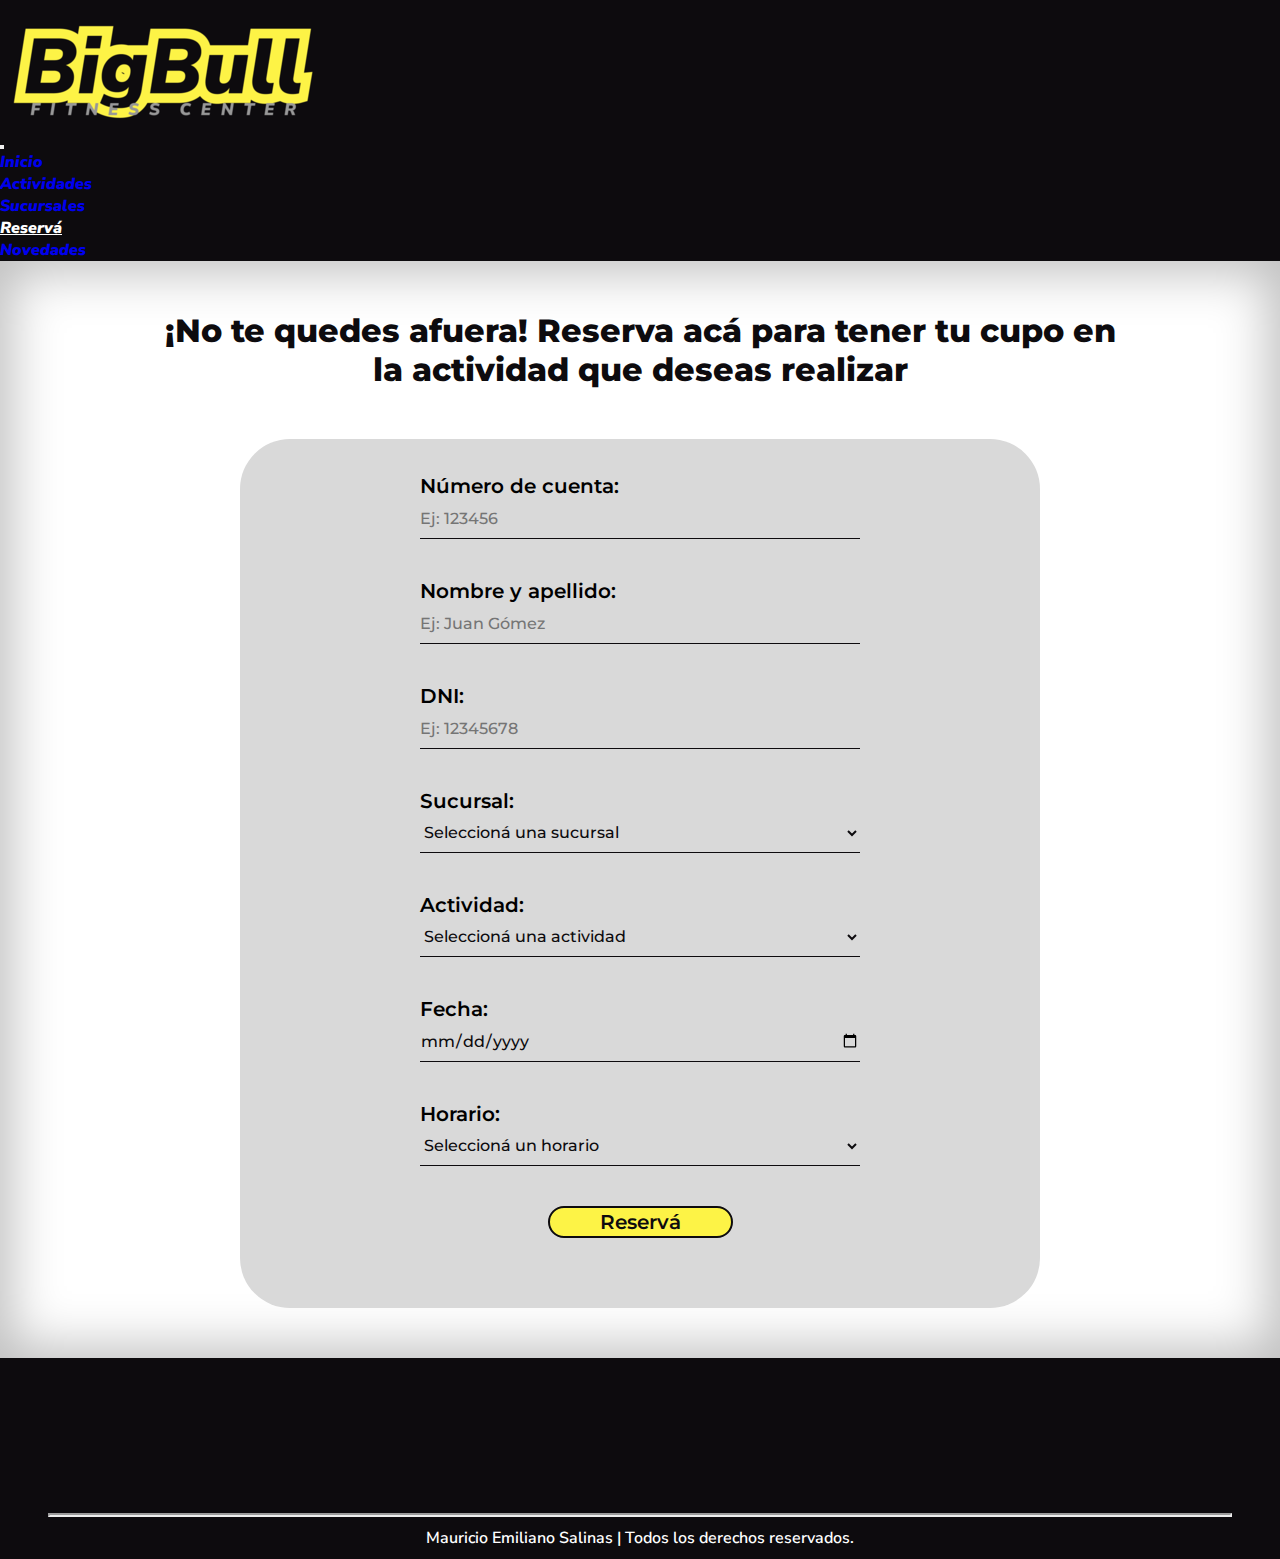
<file: pages/reserva.html>
<!DOCTYPE html>
<html lang="es">

<head>
    <meta charset="UTF-8">
    <meta http-equiv="X-UA-Compatible" content="IE=edge">
    <meta name="viewport" content="width=device-width, initial-scale=1.0">
    <link href="https://cdn.jsdelivr.net/npm/bootstrap@5.3.0-alpha3/dist/css/bootstrap.min.css" rel="stylesheet"
        integrity="sha384-KK94CHFLLe+nY2dmCWGMq91rCGa5gtU4mk92HdvYe+M/SXH301p5ILy+dN9+nJOZ" crossorigin="anonymous">
    <link href="https://unpkg.com/aos@2.3.1/dist/aos.css" rel="stylesheet">
    <link rel="stylesheet" href="../css/styles.css">
    <link rel="preconnect" href="https://fonts.googleapis.com">
    <link rel="preconnect" href="https://fonts.gstatic.com" crossorigin>
    <link
        href="https://fonts.googleapis.com/css2?family=Montserrat:wght@500;600;700;800&family=Nunito+Sans:wght@600;700;800;900&display=swap"
        rel="stylesheet">
    <meta name="description"
        content="Reserva en línea y asegura tu lugar en nuestras populares clases grupales. Nuestro sistema de reserva en línea es rápido y sencillo de usar, lo que te permite administrar tu tiempo y aprovechar al máximo tu experiencia de entrenamiento en BigBull Fitness Center. ¡No pierdas la oportunidad de ponerte en forma con nosotros!">
    <title>Reserva | BigBull Fitness Center - Reserva tu clase o sesión de entrenamiento</title>
</head>

<body>

    <header>
        <nav class="navbar navbar-expand-lg navbar-dark bg-negro padding-0">
            <div class="container align-items-lg-end">
                <div class="w-25">
                    <a href="../index.html">
                        <img src="../img/bigbull.png" alt="BigBull Fitness Center" class="w-100 header-logo">
                    </a>
                </div>
                <button class="navbar-toggler" type="button" data-bs-toggle="collapse" data-bs-target="#navbarNav"
                    aria-controls="navbarNav" aria-expanded="false" aria-label="Toggle navigation">
                    <span class="navbar-toggler-icon"></span>
                </button>
                <div class="collapse navbar-collapse justify-content-end" id="navbarNav">
                    <ul class="navbar-nav">
                        <li class="nav-item">
                            <a class="nav-link" href="../index.html">Inicio</a>
                        </li>
                        <li class="nav-item">
                            <a class="nav-link" href="actividades.html">Actividades</a>
                        </li>
                        <li class="nav-item">
                            <a class="nav-link" href="sucursales.html">Sucursales</a>
                        </li>
                        <li class="nav-item">
                            <a class="nav-link" aria-current="page" href="reserva.html">Reservá</a>
                        </li>
                        <li class="nav-item">
                            <a class="nav-link" href="novedades.html">Novedades</a>
                        </li>
                    </ul>
                </div>
            </div>
        </nav>
    </header>

    <main class="main-fondoblanco">
        <h1 class="oculto">BigBull Fitness Center</h1>

        <div class="contenedor-titulo-pag">
            <h2 class="titulo-pag">¡No te quedes afuera! Reserva acá para tener tu cupo en la actividad que deseas
                realizar</h2>
        </div>
        <section class="main4__section1">
            <form class="reserva">

                <div class="reserva__contenedor">
                    <label for="numero-usuario" class="reserva__label">Número de cuenta:</label>
                    <div class="reserva__contenedor-selector">
                        <input type="number" placeholder="Ej: 123456" maxlength="6" class="reserva__input-selector">
                    </div>
                </div>

                <div class="reserva__contenedor">
                    <label for="nombre-usuario" class="reserva__label">Nombre y apellido:</label>
                    <div class="reserva__contenedor-selector">
                        <input type="text" id="nombre-usuario" placeholder="Ej: Juan Gómez"
                            class="reserva__input-selector">
                    </div>
                </div>

                <div class="reserva__contenedor">
                    <label for="dni-usuario" class="reserva__label">DNI:</label>
                    <div class="reserva__contenedor-selector">
                        <input type="number" placeholder="Ej: 12345678" class="reserva__input-selector">
                    </div>
                </div>

                <div class="reserva__contenedor">
                    <label for="nombre-sucursal" class="reserva__label">Sucursal:</label>
                    <div class="reserva__contenedor-selector">
                        <select name="sucursal" id="nombre-sucursal" class="reserva__input-selector">
                            <option value="" selected disabled>Seleccioná una sucursal</option>
                            <option value="sucursal-1">Sucursal Nueva Cordoba</option>
                            <option value="sucursal-2">Sucursal Centro</option>
                            <option value="sucursal-3">Sucursal Cerro</option>
                            <option value="sucursal-4">Sucursal Alto Alberdi</option>
                            <option value="sucursal-5">Sucursal Güemes</option>
                            <option value="sucursal-6">Sucursal Cofico</option>
                        </select>
                    </div>
                </div>

                <div class="reserva__contenedor">
                    <label for="tipo-actividad" class="reserva__label">Actividad:</label>
                    <div class="reserva__contenedor-selector">
                        <select name="actividades" id="tipo-actividad" class="reserva__input-selector">
                            <option value="" selected disabled>Seleccioná una actividad</option>
                            <option value="actividad-yoga">Yoga</option>
                            <option value="actividad-pilates">Pilates</option>
                            <option value="actividad-natacion">Natación</option>
                            <option value="actividad-zumba">Zumba</option>
                            <option value="actividad-spinning">Spinning</option>
                            <option value="actividad-funcional">Funcional</option>
                            <option value="actividad-boxeo">Boxeo</option>
                            <option value="actividad-crossfit">Crossfit</option>
                        </select>
                    </div>
                </div>

                <div class="reserva__contenedor">
                    <label for="fecha" class="reserva__label">Fecha:</label>
                    <div class="reserva__contenedor-selector">
                        <input type="date" class="reserva__input-selector">
                    </div>
                </div>

                <div class="reserva__contenedor">
                    <label for="horario" class="reserva__label">Horario:</label>
                    <div class="reserva__contenedor-selector">
                        <select name="horarios" id="horario" class="reserva__input-selector">
                            <option value="" selected disabled>Seleccioná un horario</option>
                            <option value="horario-1">8:00</option>
                            <option value="horario-2">9:00</option>
                            <option value="horario-3">10:00</option>
                            <option value="horario-4">11:00</option>
                            <option value="horario-5">12:00</option>
                            <option value="horario-1">13:00</option>
                            <option value="horario-2">14:00</option>
                            <option value="horario-3">15:00</option>
                            <option value="horario-4">16:00</option>
                            <option value="horario-5">17:00</option>
                        </select>
                    </div>
                </div>

                <div class="reserva__contenedor-boton">
                    <button type="submit" class="reserva__boton">Reservá</button>
                </div>

            </form>
        </section>
    </main>

    <footer class="bg-logo bg-negro">
        <section class="footer">
            <section class="footer__section1">
                <div data-aos="zoom-in">
                    <h3 class="footer__titulo"><span class="texto-destacado2">BigBull </span><br
                            class="oculto br1">Fitness Center</h3>
                </div>
                <nav data-aos="zoom-in">
                    <ul class="footer__ul">
                        <li><a class="footer__li" href="../index.html">Inicio</a></li>
                        <li><a class="footer__li" href="actividades.html">Actividades</a></li>
                        <li><a class="footer__li" href="sucursales.html">Sucursales</a></li>
                        <li><a class="footer__li" href="reserva.html">Reservá</a></li>
                        <li><a class="footer__li" href="novedades.html">Novedades</a></li>
                    </ul>
                </nav>
            </section>
            <section>
                <div data-aos="zoom-in">
                    <h4 class="footer__rrss-titulo oculto">Seguinos en</h4>
                </div>
                <div class="footer__contenedor-svg" data-aos="zoom-in">
                    <a href="https://www.facebook.com" target="_blank">
                        <svg class="svg-fb" xmlns="http://www.w3.org/2000/svg"
                            viewBox="0 0 512 512"><!--! Font Awesome Pro 6.4.0 by @fontawesome - https://fontawesome.com License - https://fontawesome.com/license (Commercial License) Copyright 2023 Fonticons, Inc. -->
                            <path
                                d="M504 256C504 119 393 8 256 8S8 119 8 256c0 123.78 90.69 226.38 209.25 245V327.69h-63V256h63v-54.64c0-62.15 37-96.48 93.67-96.48 27.14 0 55.52 4.84 55.52 4.84v61h-31.28c-30.8 0-40.41 19.12-40.41 38.73V256h68.78l-11 71.69h-57.78V501C413.31 482.38 504 379.78 504 256z" />
                        </svg>
                    </a>
                    <a href="https://www.instagram.com" target="_blank">
                        <svg class="svg-ig" xmlns="http://www.w3.org/2000/svg"
                            viewBox="0 0 448 512"><!--! Font Awesome Pro 6.4.0 by @fontawesome - https://fontawesome.com License - https://fontawesome.com/license (Commercial License) Copyright 2023 Fonticons, Inc. -->
                            <path
                                d="M224.1 141c-63.6 0-114.9 51.3-114.9 114.9s51.3 114.9 114.9 114.9S339 319.5 339 255.9 287.7 141 224.1 141zm0 189.6c-41.1 0-74.7-33.5-74.7-74.7s33.5-74.7 74.7-74.7 74.7 33.5 74.7 74.7-33.6 74.7-74.7 74.7zm146.4-194.3c0 14.9-12 26.8-26.8 26.8-14.9 0-26.8-12-26.8-26.8s12-26.8 26.8-26.8 26.8 12 26.8 26.8zm76.1 27.2c-1.7-35.9-9.9-67.7-36.2-93.9-26.2-26.2-58-34.4-93.9-36.2-37-2.1-147.9-2.1-184.9 0-35.8 1.7-67.6 9.9-93.9 36.1s-34.4 58-36.2 93.9c-2.1 37-2.1 147.9 0 184.9 1.7 35.9 9.9 67.7 36.2 93.9s58 34.4 93.9 36.2c37 2.1 147.9 2.1 184.9 0 35.9-1.7 67.7-9.9 93.9-36.2 26.2-26.2 34.4-58 36.2-93.9 2.1-37 2.1-147.8 0-184.8zM398.8 388c-7.8 19.6-22.9 34.7-42.6 42.6-29.5 11.7-99.5 9-132.1 9s-102.7 2.6-132.1-9c-19.6-7.8-34.7-22.9-42.6-42.6-11.7-29.5-9-99.5-9-132.1s-2.6-102.7 9-132.1c7.8-19.6 22.9-34.7 42.6-42.6 29.5-11.7 99.5-9 132.1-9s102.7-2.6 132.1 9c19.6 7.8 34.7 22.9 42.6 42.6 11.7 29.5 9 99.5 9 132.1s2.7 102.7-9 132.1z" />
                        </svg>
                    </a>
                    <a href="https://www.twitter.com" target="_blank">
                        <svg class="svg-tw" xmlns="http://www.w3.org/2000/svg"
                            viewBox="0 0 512 512"><!--! Font Awesome Pro 6.4.0 by @fontawesome - https://fontawesome.com License - https://fontawesome.com/license (Commercial License) Copyright 2023 Fonticons, Inc. -->
                            <path
                                d="M459.37 151.716c.325 4.548.325 9.097.325 13.645 0 138.72-105.583 298.558-298.558 298.558-59.452 0-114.68-17.219-161.137-47.106 8.447.974 16.568 1.299 25.34 1.299 49.055 0 94.213-16.568 130.274-44.832-46.132-.975-84.792-31.188-98.112-72.772 6.498.974 12.995 1.624 19.818 1.624 9.421 0 18.843-1.3 27.614-3.573-48.081-9.747-84.143-51.98-84.143-102.985v-1.299c13.969 7.797 30.214 12.67 47.431 13.319-28.264-18.843-46.781-51.005-46.781-87.391 0-19.492 5.197-37.36 14.294-52.954 51.655 63.675 129.3 105.258 216.365 109.807-1.624-7.797-2.599-15.918-2.599-24.04 0-57.828 46.782-104.934 104.934-104.934 30.213 0 57.502 12.67 76.67 33.137 23.715-4.548 46.456-13.32 66.599-25.34-7.798 24.366-24.366 44.833-46.132 57.827 21.117-2.273 41.584-8.122 60.426-16.243-14.292 20.791-32.161 39.308-52.628 54.253z" />
                        </svg>
                    </a>
                    <a href="https://www.youtube.com" target="_blank">
                        <svg class="svg-yt" xmlns="http://www.w3.org/2000/svg"
                            viewBox="0 0 576 512"><!--! Font Awesome Pro 6.4.0 by @fontawesome - https://fontawesome.com License - https://fontawesome.com/license (Commercial License) Copyright 2023 Fonticons, Inc. -->
                            <path
                                d="M549.655 124.083c-6.281-23.65-24.787-42.276-48.284-48.597C458.781 64 288 64 288 64S117.22 64 74.629 75.486c-23.497 6.322-42.003 24.947-48.284 48.597-11.412 42.867-11.412 132.305-11.412 132.305s0 89.438 11.412 132.305c6.281 23.65 24.787 41.5 48.284 47.821C117.22 448 288 448 288 448s170.78 0 213.371-11.486c23.497-6.321 42.003-24.171 48.284-47.821 11.412-42.867 11.412-132.305 11.412-132.305s0-89.438-11.412-132.305zm-317.51 213.508V175.185l142.739 81.205-142.739 81.201z" />
                        </svg>
                    </a>
                    <a href="https://www.tiktok.com" target="_blank">
                        <svg class="svg-tt" xmlns="http://www.w3.org/2000/svg"
                            viewBox="0 0 448 512"><!--! Font Awesome Pro 6.4.0 by @fontawesome - https://fontawesome.com License - https://fontawesome.com/license (Commercial License) Copyright 2023 Fonticons, Inc. -->
                            <path
                                d="M448,209.91a210.06,210.06,0,0,1-122.77-39.25V349.38A162.55,162.55,0,1,1,185,188.31V278.2a74.62,74.62,0,1,0,52.23,71.18V0l88,0a121.18,121.18,0,0,0,1.86,22.17h0A122.18,122.18,0,0,0,381,102.39a121.43,121.43,0,0,0,67,20.14Z" />
                        </svg>
                    </a>
                </div>
            </section>
            <div class="footer__logo oculto" data-aos="zoom-in">
                <a href="../index.html"><img src="../img/bigbull-logo.png" alt="Logo de BigBull Fitness Center"
                        class="footer__logo"></a>
            </div>
        </section>
        <hr class="hr-footer">
        <div class="derechos-contenedor">
            <p class="derechos-parrafo">Mauricio Emiliano Salinas | Todos los derechos reservados.</p>
        </div>
    </footer>

    <script src="https://cdn.jsdelivr.net/npm/bootstrap@5.3.0-alpha3/dist/js/bootstrap.bundle.min.js"
        integrity="sha384-ENjdO4Dr2bkBIFxQpeoTz1HIcje39Wm4jDKdf19U8gI4ddQ3GYNS7NTKfAdVQSZe"
        crossorigin="anonymous"></script>
    <script src="https://unpkg.com/aos@2.3.1/dist/aos.js"></script>
    <script>
        AOS.init();
    </script>
</body>

</html>
</file>
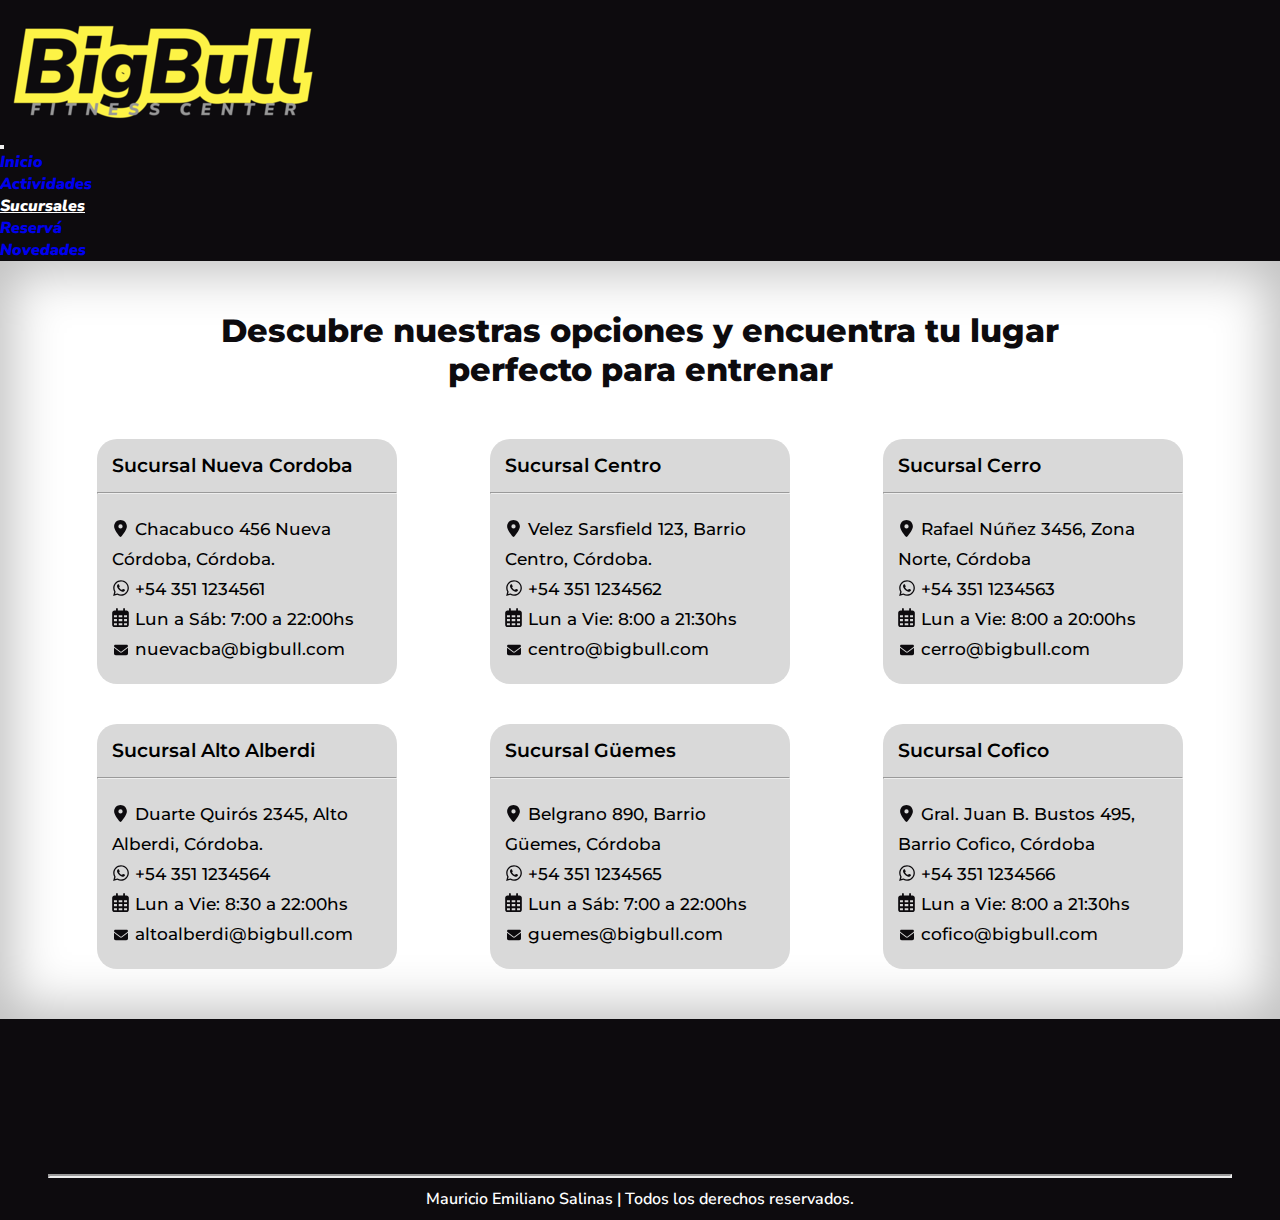
<file: pages/sucursales.html>
<!DOCTYPE html>
<html lang="es">

<head>
    <meta charset="UTF-8">
    <meta http-equiv="X-UA-Compatible" content="IE=edge">
    <meta name="viewport" content="width=device-width, initial-scale=1.0">
    <link href="https://cdn.jsdelivr.net/npm/bootstrap@5.3.0-alpha3/dist/css/bootstrap.min.css" rel="stylesheet"
        integrity="sha384-KK94CHFLLe+nY2dmCWGMq91rCGa5gtU4mk92HdvYe+M/SXH301p5ILy+dN9+nJOZ" crossorigin="anonymous">
    <link href="https://unpkg.com/aos@2.3.1/dist/aos.css" rel="stylesheet">
    <link rel="stylesheet" href="../css/styles.css">
    <link rel="preconnect" href="https://fonts.googleapis.com">
    <link rel="preconnect" href="https://fonts.gstatic.com" crossorigin>
    <link
        href="https://fonts.googleapis.com/css2?family=Montserrat:wght@500;600;700;800&family=Nunito+Sans:wght@600;700;800;900&display=swap"
        rel="stylesheet">
    <meta name="description"
        content="Descubre nuestras estratégicas sucursales ubicadas en toda la ciudad. Ofrecemos un ambiente acogedor, equipos de calidad y programas de entrenamiento diseñados para satisfacer tus necesidades de acondicionamiento físico. Encuentra la sucursal más cercana a ti y comienza tu viaje hacia una vida saludable.">
    <title>Sucursales | BigBull Fitness Center - Encuentra nuestra red de centros de fitness</title>
</head>

<body>

    <header>
        <nav class="navbar navbar-expand-lg navbar-dark bg-negro padding-0">
            <div class="container align-items-lg-end">
                <div class="w-25">
                    <a href="../index.html">
                        <img src="../img/bigbull.png" alt="BigBull Fitness Center" class="w-100 header-logo">
                    </a>
                </div>
                <button class="navbar-toggler" type="button" data-bs-toggle="collapse" data-bs-target="#navbarNav"
                    aria-controls="navbarNav" aria-expanded="false" aria-label="Toggle navigation">
                    <span class="navbar-toggler-icon"></span>
                </button>
                <div class="collapse navbar-collapse justify-content-end" id="navbarNav">
                    <ul class="navbar-nav">
                        <li class="nav-item">
                            <a class="nav-link" href="../index.html">Inicio</a>
                        </li>
                        <li class="nav-item">
                            <a class="nav-link" href="actividades.html">Actividades</a>
                        </li>
                        <li class="nav-item">
                            <a class="nav-link" aria-current="page" href="sucursales.html">Sucursales</a>
                        </li>
                        <li class="nav-item">
                            <a class="nav-link" href="reserva.html">Reservá</a>
                        </li>
                        <li class="nav-item">
                            <a class="nav-link" href="novedades.html">Novedades</a>
                        </li>
                    </ul>
                </div>
            </div>
        </nav>
    </header>

    <main class="main-fondoblanco">
        <h1 class="oculto">BigBull Fitness Center</h1>

        <div class="contenedor-titulo-pag">
            <h2 class="titulo-pag">Descubre nuestras opciones y encuentra tu lugar perfecto para entrenar</h2>
        </div>

        <section class="sucursales">
            <div class="sucursales__contenedores" data-aos="zoom-in-up">
                <h3 class="sucursales__nombres">Sucursal Nueva Cordoba</h3>
                <hr>
                <ul class="sucursales__ul">
                    <li><svg xmlns="http://www.w3.org/2000/svg" class="svg-ubicacion"
                            viewBox="0 0 384 512"><!--! Font Awesome Pro 6.4.0 by @fontawesome - https://fontawesome.com License - https://fontawesome.com/license (Commercial License) Copyright 2023 Fonticons, Inc. -->
                            <path
                                d="M215.7 499.2C267 435 384 279.4 384 192C384 86 298 0 192 0S0 86 0 192c0 87.4 117 243 168.3 307.2c12.3 15.3 35.1 15.3 47.4 0zM192 128a64 64 0 1 1 0 128 64 64 0 1 1 0-128z" />
                        </svg>Chacabuco 456 Nueva Córdoba, Córdoba.</li>
                    <li><svg xmlns="http://www.w3.org/2000/svg" class="svg-wsp"
                            viewBox="0 0 448 512"><!--! Font Awesome Pro 6.4.0 by @fontawesome - https://fontawesome.com License - https://fontawesome.com/license (Commercial License) Copyright 2023 Fonticons, Inc. -->
                            <path
                                d="M380.9 97.1C339 55.1 283.2 32 223.9 32c-122.4 0-222 99.6-222 222 0 39.1 10.2 77.3 29.6 111L0 480l117.7-30.9c32.4 17.7 68.9 27 106.1 27h.1c122.3 0 224.1-99.6 224.1-222 0-59.3-25.2-115-67.1-157zm-157 341.6c-33.2 0-65.7-8.9-94-25.7l-6.7-4-69.8 18.3L72 359.2l-4.4-7c-18.5-29.4-28.2-63.3-28.2-98.2 0-101.7 82.8-184.5 184.6-184.5 49.3 0 95.6 19.2 130.4 54.1 34.8 34.9 56.2 81.2 56.1 130.5 0 101.8-84.9 184.6-186.6 184.6zm101.2-138.2c-5.5-2.8-32.8-16.2-37.9-18-5.1-1.9-8.8-2.8-12.5 2.8-3.7 5.6-14.3 18-17.6 21.8-3.2 3.7-6.5 4.2-12 1.4-32.6-16.3-54-29.1-75.5-66-5.7-9.8 5.7-9.1 16.3-30.3 1.8-3.7.9-6.9-.5-9.7-1.4-2.8-12.5-30.1-17.1-41.2-4.5-10.8-9.1-9.3-12.5-9.5-3.2-.2-6.9-.2-10.6-.2-3.7 0-9.7 1.4-14.8 6.9-5.1 5.6-19.4 19-19.4 46.3 0 27.3 19.9 53.7 22.6 57.4 2.8 3.7 39.1 59.7 94.8 83.8 35.2 15.2 49 16.5 66.6 13.9 10.7-1.6 32.8-13.4 37.4-26.4 4.6-13 4.6-24.1 3.2-26.4-1.3-2.5-5-3.9-10.5-6.6z" />
                        </svg>+54 351 1234561</li>
                    <li><svg xmlns="http://www.w3.org/2000/svg" class="svg-calendario"
                            viewBox="0 0 448 512"><!--! Font Awesome Pro 6.4.0 by @fontawesome - https://fontawesome.com License - https://fontawesome.com/license (Commercial License) Copyright 2023 Fonticons, Inc. -->
                            <path
                                d="M152 24c0-13.3-10.7-24-24-24s-24 10.7-24 24V64H64C28.7 64 0 92.7 0 128v16 48V448c0 35.3 28.7 64 64 64H384c35.3 0 64-28.7 64-64V192 144 128c0-35.3-28.7-64-64-64H344V24c0-13.3-10.7-24-24-24s-24 10.7-24 24V64H152V24zM48 192h80v56H48V192zm0 104h80v64H48V296zm128 0h96v64H176V296zm144 0h80v64H320V296zm80-48H320V192h80v56zm0 160v40c0 8.8-7.2 16-16 16H320V408h80zm-128 0v56H176V408h96zm-144 0v56H64c-8.8 0-16-7.2-16-16V408h80zM272 248H176V192h96v56z" />
                        </svg>Lun a Sáb: 7:00 a 22:00hs</li>
                    <li><svg xmlns="http://www.w3.org/2000/svg" class="svg-mail"
                            viewBox="0 0 512 512"><!--! Font Awesome Pro 6.4.0 by @fontawesome - https://fontawesome.com License - https://fontawesome.com/license (Commercial License) Copyright 2023 Fonticons, Inc. -->
                            <path
                                d="M48 64C21.5 64 0 85.5 0 112c0 15.1 7.1 29.3 19.2 38.4L236.8 313.6c11.4 8.5 27 8.5 38.4 0L492.8 150.4c12.1-9.1 19.2-23.3 19.2-38.4c0-26.5-21.5-48-48-48H48zM0 176V384c0 35.3 28.7 64 64 64H448c35.3 0 64-28.7 64-64V176L294.4 339.2c-22.8 17.1-54 17.1-76.8 0L0 176z" />
                        </svg>nuevacba@bigbull.com</li>
                </ul>
            </div>
            <div class="sucursales__contenedores" data-aos="zoom-in-up">
                <h3 class="sucursales__nombres">Sucursal Centro</h3>
                <hr>
                <ul class="sucursales__ul">
                    <li><svg xmlns="http://www.w3.org/2000/svg" class="svg-ubicacion"
                            viewBox="0 0 384 512"><!--! Font Awesome Pro 6.4.0 by @fontawesome - https://fontawesome.com License - https://fontawesome.com/license (Commercial License) Copyright 2023 Fonticons, Inc. -->
                            <path
                                d="M215.7 499.2C267 435 384 279.4 384 192C384 86 298 0 192 0S0 86 0 192c0 87.4 117 243 168.3 307.2c12.3 15.3 35.1 15.3 47.4 0zM192 128a64 64 0 1 1 0 128 64 64 0 1 1 0-128z" />
                        </svg>Velez Sarsfield 123, Barrio Centro, Córdoba.</li>
                    <li><svg xmlns="http://www.w3.org/2000/svg" class="svg-wsp"
                            viewBox="0 0 448 512"><!--! Font Awesome Pro 6.4.0 by @fontawesome - https://fontawesome.com License - https://fontawesome.com/license (Commercial License) Copyright 2023 Fonticons, Inc. -->
                            <path
                                d="M380.9 97.1C339 55.1 283.2 32 223.9 32c-122.4 0-222 99.6-222 222 0 39.1 10.2 77.3 29.6 111L0 480l117.7-30.9c32.4 17.7 68.9 27 106.1 27h.1c122.3 0 224.1-99.6 224.1-222 0-59.3-25.2-115-67.1-157zm-157 341.6c-33.2 0-65.7-8.9-94-25.7l-6.7-4-69.8 18.3L72 359.2l-4.4-7c-18.5-29.4-28.2-63.3-28.2-98.2 0-101.7 82.8-184.5 184.6-184.5 49.3 0 95.6 19.2 130.4 54.1 34.8 34.9 56.2 81.2 56.1 130.5 0 101.8-84.9 184.6-186.6 184.6zm101.2-138.2c-5.5-2.8-32.8-16.2-37.9-18-5.1-1.9-8.8-2.8-12.5 2.8-3.7 5.6-14.3 18-17.6 21.8-3.2 3.7-6.5 4.2-12 1.4-32.6-16.3-54-29.1-75.5-66-5.7-9.8 5.7-9.1 16.3-30.3 1.8-3.7.9-6.9-.5-9.7-1.4-2.8-12.5-30.1-17.1-41.2-4.5-10.8-9.1-9.3-12.5-9.5-3.2-.2-6.9-.2-10.6-.2-3.7 0-9.7 1.4-14.8 6.9-5.1 5.6-19.4 19-19.4 46.3 0 27.3 19.9 53.7 22.6 57.4 2.8 3.7 39.1 59.7 94.8 83.8 35.2 15.2 49 16.5 66.6 13.9 10.7-1.6 32.8-13.4 37.4-26.4 4.6-13 4.6-24.1 3.2-26.4-1.3-2.5-5-3.9-10.5-6.6z" />
                        </svg>+54 351 1234562</li>
                    <li><svg xmlns="http://www.w3.org/2000/svg" class="svg-calendario"
                            viewBox="0 0 448 512"><!--! Font Awesome Pro 6.4.0 by @fontawesome - https://fontawesome.com License - https://fontawesome.com/license (Commercial License) Copyright 2023 Fonticons, Inc. -->
                            <path
                                d="M152 24c0-13.3-10.7-24-24-24s-24 10.7-24 24V64H64C28.7 64 0 92.7 0 128v16 48V448c0 35.3 28.7 64 64 64H384c35.3 0 64-28.7 64-64V192 144 128c0-35.3-28.7-64-64-64H344V24c0-13.3-10.7-24-24-24s-24 10.7-24 24V64H152V24zM48 192h80v56H48V192zm0 104h80v64H48V296zm128 0h96v64H176V296zm144 0h80v64H320V296zm80-48H320V192h80v56zm0 160v40c0 8.8-7.2 16-16 16H320V408h80zm-128 0v56H176V408h96zm-144 0v56H64c-8.8 0-16-7.2-16-16V408h80zM272 248H176V192h96v56z" />
                        </svg>Lun a Vie: 8:00 a 21:30hs</li>
                    <li><svg xmlns="http://www.w3.org/2000/svg" class="svg-mail"
                            viewBox="0 0 512 512"><!--! Font Awesome Pro 6.4.0 by @fontawesome - https://fontawesome.com License - https://fontawesome.com/license (Commercial License) Copyright 2023 Fonticons, Inc. -->
                            <path
                                d="M48 64C21.5 64 0 85.5 0 112c0 15.1 7.1 29.3 19.2 38.4L236.8 313.6c11.4 8.5 27 8.5 38.4 0L492.8 150.4c12.1-9.1 19.2-23.3 19.2-38.4c0-26.5-21.5-48-48-48H48zM0 176V384c0 35.3 28.7 64 64 64H448c35.3 0 64-28.7 64-64V176L294.4 339.2c-22.8 17.1-54 17.1-76.8 0L0 176z" />
                        </svg>centro@bigbull.com</li>
                </ul>
            </div>
            <div class="sucursales__contenedores" data-aos="zoom-in-up">
                <h3 class="sucursales__nombres">Sucursal Cerro</h3>
                <hr>
                <ul class="sucursales__ul">
                    <li><svg xmlns="http://www.w3.org/2000/svg" class="svg-ubicacion"
                            viewBox="0 0 384 512"><!--! Font Awesome Pro 6.4.0 by @fontawesome - https://fontawesome.com License - https://fontawesome.com/license (Commercial License) Copyright 2023 Fonticons, Inc. -->
                            <path
                                d="M215.7 499.2C267 435 384 279.4 384 192C384 86 298 0 192 0S0 86 0 192c0 87.4 117 243 168.3 307.2c12.3 15.3 35.1 15.3 47.4 0zM192 128a64 64 0 1 1 0 128 64 64 0 1 1 0-128z" />
                        </svg>Rafael Núñez 3456, Zona Norte, Córdoba</li>
                    <li><svg xmlns="http://www.w3.org/2000/svg" class="svg-wsp"
                            viewBox="0 0 448 512"><!--! Font Awesome Pro 6.4.0 by @fontawesome - https://fontawesome.com License - https://fontawesome.com/license (Commercial License) Copyright 2023 Fonticons, Inc. -->
                            <path
                                d="M380.9 97.1C339 55.1 283.2 32 223.9 32c-122.4 0-222 99.6-222 222 0 39.1 10.2 77.3 29.6 111L0 480l117.7-30.9c32.4 17.7 68.9 27 106.1 27h.1c122.3 0 224.1-99.6 224.1-222 0-59.3-25.2-115-67.1-157zm-157 341.6c-33.2 0-65.7-8.9-94-25.7l-6.7-4-69.8 18.3L72 359.2l-4.4-7c-18.5-29.4-28.2-63.3-28.2-98.2 0-101.7 82.8-184.5 184.6-184.5 49.3 0 95.6 19.2 130.4 54.1 34.8 34.9 56.2 81.2 56.1 130.5 0 101.8-84.9 184.6-186.6 184.6zm101.2-138.2c-5.5-2.8-32.8-16.2-37.9-18-5.1-1.9-8.8-2.8-12.5 2.8-3.7 5.6-14.3 18-17.6 21.8-3.2 3.7-6.5 4.2-12 1.4-32.6-16.3-54-29.1-75.5-66-5.7-9.8 5.7-9.1 16.3-30.3 1.8-3.7.9-6.9-.5-9.7-1.4-2.8-12.5-30.1-17.1-41.2-4.5-10.8-9.1-9.3-12.5-9.5-3.2-.2-6.9-.2-10.6-.2-3.7 0-9.7 1.4-14.8 6.9-5.1 5.6-19.4 19-19.4 46.3 0 27.3 19.9 53.7 22.6 57.4 2.8 3.7 39.1 59.7 94.8 83.8 35.2 15.2 49 16.5 66.6 13.9 10.7-1.6 32.8-13.4 37.4-26.4 4.6-13 4.6-24.1 3.2-26.4-1.3-2.5-5-3.9-10.5-6.6z" />
                        </svg>+54 351 1234563</li>
                    <li><svg xmlns="http://www.w3.org/2000/svg" class="svg-calendario"
                            viewBox="0 0 448 512"><!--! Font Awesome Pro 6.4.0 by @fontawesome - https://fontawesome.com License - https://fontawesome.com/license (Commercial License) Copyright 2023 Fonticons, Inc. -->
                            <path
                                d="M152 24c0-13.3-10.7-24-24-24s-24 10.7-24 24V64H64C28.7 64 0 92.7 0 128v16 48V448c0 35.3 28.7 64 64 64H384c35.3 0 64-28.7 64-64V192 144 128c0-35.3-28.7-64-64-64H344V24c0-13.3-10.7-24-24-24s-24 10.7-24 24V64H152V24zM48 192h80v56H48V192zm0 104h80v64H48V296zm128 0h96v64H176V296zm144 0h80v64H320V296zm80-48H320V192h80v56zm0 160v40c0 8.8-7.2 16-16 16H320V408h80zm-128 0v56H176V408h96zm-144 0v56H64c-8.8 0-16-7.2-16-16V408h80zM272 248H176V192h96v56z" />
                        </svg>Lun a Vie: 8:00 a 20:00hs</li>
                    <li><svg xmlns="http://www.w3.org/2000/svg" class="svg-mail"
                            viewBox="0 0 512 512"><!--! Font Awesome Pro 6.4.0 by @fontawesome - https://fontawesome.com License - https://fontawesome.com/license (Commercial License) Copyright 2023 Fonticons, Inc. -->
                            <path
                                d="M48 64C21.5 64 0 85.5 0 112c0 15.1 7.1 29.3 19.2 38.4L236.8 313.6c11.4 8.5 27 8.5 38.4 0L492.8 150.4c12.1-9.1 19.2-23.3 19.2-38.4c0-26.5-21.5-48-48-48H48zM0 176V384c0 35.3 28.7 64 64 64H448c35.3 0 64-28.7 64-64V176L294.4 339.2c-22.8 17.1-54 17.1-76.8 0L0 176z" />
                        </svg>cerro@bigbull.com</li>
                </ul>
            </div>
            <div class="sucursales__contenedores" data-aos="zoom-in-up">
                <h3 class="sucursales__nombres">Sucursal Alto Alberdi</h3>
                <hr>
                <ul class="sucursales__ul">
                    <li><svg xmlns="http://www.w3.org/2000/svg" class="svg-ubicacion"
                            viewBox="0 0 384 512"><!--! Font Awesome Pro 6.4.0 by @fontawesome - https://fontawesome.com License - https://fontawesome.com/license (Commercial License) Copyright 2023 Fonticons, Inc. -->
                            <path
                                d="M215.7 499.2C267 435 384 279.4 384 192C384 86 298 0 192 0S0 86 0 192c0 87.4 117 243 168.3 307.2c12.3 15.3 35.1 15.3 47.4 0zM192 128a64 64 0 1 1 0 128 64 64 0 1 1 0-128z" />
                        </svg>Duarte Quirós 2345, Alto Alberdi, Córdoba.</li>
                    <li><svg xmlns="http://www.w3.org/2000/svg" class="svg-wsp"
                            viewBox="0 0 448 512"><!--! Font Awesome Pro 6.4.0 by @fontawesome - https://fontawesome.com License - https://fontawesome.com/license (Commercial License) Copyright 2023 Fonticons, Inc. -->
                            <path
                                d="M380.9 97.1C339 55.1 283.2 32 223.9 32c-122.4 0-222 99.6-222 222 0 39.1 10.2 77.3 29.6 111L0 480l117.7-30.9c32.4 17.7 68.9 27 106.1 27h.1c122.3 0 224.1-99.6 224.1-222 0-59.3-25.2-115-67.1-157zm-157 341.6c-33.2 0-65.7-8.9-94-25.7l-6.7-4-69.8 18.3L72 359.2l-4.4-7c-18.5-29.4-28.2-63.3-28.2-98.2 0-101.7 82.8-184.5 184.6-184.5 49.3 0 95.6 19.2 130.4 54.1 34.8 34.9 56.2 81.2 56.1 130.5 0 101.8-84.9 184.6-186.6 184.6zm101.2-138.2c-5.5-2.8-32.8-16.2-37.9-18-5.1-1.9-8.8-2.8-12.5 2.8-3.7 5.6-14.3 18-17.6 21.8-3.2 3.7-6.5 4.2-12 1.4-32.6-16.3-54-29.1-75.5-66-5.7-9.8 5.7-9.1 16.3-30.3 1.8-3.7.9-6.9-.5-9.7-1.4-2.8-12.5-30.1-17.1-41.2-4.5-10.8-9.1-9.3-12.5-9.5-3.2-.2-6.9-.2-10.6-.2-3.7 0-9.7 1.4-14.8 6.9-5.1 5.6-19.4 19-19.4 46.3 0 27.3 19.9 53.7 22.6 57.4 2.8 3.7 39.1 59.7 94.8 83.8 35.2 15.2 49 16.5 66.6 13.9 10.7-1.6 32.8-13.4 37.4-26.4 4.6-13 4.6-24.1 3.2-26.4-1.3-2.5-5-3.9-10.5-6.6z" />
                        </svg>+54 351 1234564</li>
                    <li><svg xmlns="http://www.w3.org/2000/svg" class="svg-calendario"
                            viewBox="0 0 448 512"><!--! Font Awesome Pro 6.4.0 by @fontawesome - https://fontawesome.com License - https://fontawesome.com/license (Commercial License) Copyright 2023 Fonticons, Inc. -->
                            <path
                                d="M152 24c0-13.3-10.7-24-24-24s-24 10.7-24 24V64H64C28.7 64 0 92.7 0 128v16 48V448c0 35.3 28.7 64 64 64H384c35.3 0 64-28.7 64-64V192 144 128c0-35.3-28.7-64-64-64H344V24c0-13.3-10.7-24-24-24s-24 10.7-24 24V64H152V24zM48 192h80v56H48V192zm0 104h80v64H48V296zm128 0h96v64H176V296zm144 0h80v64H320V296zm80-48H320V192h80v56zm0 160v40c0 8.8-7.2 16-16 16H320V408h80zm-128 0v56H176V408h96zm-144 0v56H64c-8.8 0-16-7.2-16-16V408h80zM272 248H176V192h96v56z" />
                        </svg>Lun a Vie: 8:30 a 22:00hs</li>
                    <li><svg xmlns="http://www.w3.org/2000/svg" class="svg-mail"
                            viewBox="0 0 512 512"><!--! Font Awesome Pro 6.4.0 by @fontawesome - https://fontawesome.com License - https://fontawesome.com/license (Commercial License) Copyright 2023 Fonticons, Inc. -->
                            <path
                                d="M48 64C21.5 64 0 85.5 0 112c0 15.1 7.1 29.3 19.2 38.4L236.8 313.6c11.4 8.5 27 8.5 38.4 0L492.8 150.4c12.1-9.1 19.2-23.3 19.2-38.4c0-26.5-21.5-48-48-48H48zM0 176V384c0 35.3 28.7 64 64 64H448c35.3 0 64-28.7 64-64V176L294.4 339.2c-22.8 17.1-54 17.1-76.8 0L0 176z" />
                        </svg>altoalberdi@bigbull.com</li>
                </ul>
            </div>
            <div class="sucursales__contenedores" data-aos="zoom-in-up">
                <h3 class="sucursales__nombres">Sucursal Güemes</h3>
                <hr>
                <ul class="sucursales__ul">
                    <li><svg xmlns="http://www.w3.org/2000/svg" class="svg-ubicacion"
                            viewBox="0 0 384 512"><!--! Font Awesome Pro 6.4.0 by @fontawesome - https://fontawesome.com License - https://fontawesome.com/license (Commercial License) Copyright 2023 Fonticons, Inc. -->
                            <path
                                d="M215.7 499.2C267 435 384 279.4 384 192C384 86 298 0 192 0S0 86 0 192c0 87.4 117 243 168.3 307.2c12.3 15.3 35.1 15.3 47.4 0zM192 128a64 64 0 1 1 0 128 64 64 0 1 1 0-128z" />
                        </svg>Belgrano 890, Barrio Güemes, Córdoba</li>
                    <li><svg xmlns="http://www.w3.org/2000/svg" class="svg-wsp"
                            viewBox="0 0 448 512"><!--! Font Awesome Pro 6.4.0 by @fontawesome - https://fontawesome.com License - https://fontawesome.com/license (Commercial License) Copyright 2023 Fonticons, Inc. -->
                            <path
                                d="M380.9 97.1C339 55.1 283.2 32 223.9 32c-122.4 0-222 99.6-222 222 0 39.1 10.2 77.3 29.6 111L0 480l117.7-30.9c32.4 17.7 68.9 27 106.1 27h.1c122.3 0 224.1-99.6 224.1-222 0-59.3-25.2-115-67.1-157zm-157 341.6c-33.2 0-65.7-8.9-94-25.7l-6.7-4-69.8 18.3L72 359.2l-4.4-7c-18.5-29.4-28.2-63.3-28.2-98.2 0-101.7 82.8-184.5 184.6-184.5 49.3 0 95.6 19.2 130.4 54.1 34.8 34.9 56.2 81.2 56.1 130.5 0 101.8-84.9 184.6-186.6 184.6zm101.2-138.2c-5.5-2.8-32.8-16.2-37.9-18-5.1-1.9-8.8-2.8-12.5 2.8-3.7 5.6-14.3 18-17.6 21.8-3.2 3.7-6.5 4.2-12 1.4-32.6-16.3-54-29.1-75.5-66-5.7-9.8 5.7-9.1 16.3-30.3 1.8-3.7.9-6.9-.5-9.7-1.4-2.8-12.5-30.1-17.1-41.2-4.5-10.8-9.1-9.3-12.5-9.5-3.2-.2-6.9-.2-10.6-.2-3.7 0-9.7 1.4-14.8 6.9-5.1 5.6-19.4 19-19.4 46.3 0 27.3 19.9 53.7 22.6 57.4 2.8 3.7 39.1 59.7 94.8 83.8 35.2 15.2 49 16.5 66.6 13.9 10.7-1.6 32.8-13.4 37.4-26.4 4.6-13 4.6-24.1 3.2-26.4-1.3-2.5-5-3.9-10.5-6.6z" />
                        </svg>+54 351 1234565</li>
                    <li><svg xmlns="http://www.w3.org/2000/svg" class="svg-calendario"
                            viewBox="0 0 448 512"><!--! Font Awesome Pro 6.4.0 by @fontawesome - https://fontawesome.com License - https://fontawesome.com/license (Commercial License) Copyright 2023 Fonticons, Inc. -->
                            <path
                                d="M152 24c0-13.3-10.7-24-24-24s-24 10.7-24 24V64H64C28.7 64 0 92.7 0 128v16 48V448c0 35.3 28.7 64 64 64H384c35.3 0 64-28.7 64-64V192 144 128c0-35.3-28.7-64-64-64H344V24c0-13.3-10.7-24-24-24s-24 10.7-24 24V64H152V24zM48 192h80v56H48V192zm0 104h80v64H48V296zm128 0h96v64H176V296zm144 0h80v64H320V296zm80-48H320V192h80v56zm0 160v40c0 8.8-7.2 16-16 16H320V408h80zm-128 0v56H176V408h96zm-144 0v56H64c-8.8 0-16-7.2-16-16V408h80zM272 248H176V192h96v56z" />
                        </svg>Lun a Sáb: 7:00 a 22:00hs</li>
                    <li><svg xmlns="http://www.w3.org/2000/svg" class="svg-mail"
                            viewBox="0 0 512 512"><!--! Font Awesome Pro 6.4.0 by @fontawesome - https://fontawesome.com License - https://fontawesome.com/license (Commercial License) Copyright 2023 Fonticons, Inc. -->
                            <path
                                d="M48 64C21.5 64 0 85.5 0 112c0 15.1 7.1 29.3 19.2 38.4L236.8 313.6c11.4 8.5 27 8.5 38.4 0L492.8 150.4c12.1-9.1 19.2-23.3 19.2-38.4c0-26.5-21.5-48-48-48H48zM0 176V384c0 35.3 28.7 64 64 64H448c35.3 0 64-28.7 64-64V176L294.4 339.2c-22.8 17.1-54 17.1-76.8 0L0 176z" />
                        </svg>guemes@bigbull.com</li>
                </ul>
            </div>
            <div class="sucursales__contenedores" data-aos="zoom-in-up">
                <h3 class="sucursales__nombres">Sucursal Cofico</h3>
                <hr>
                <ul class="sucursales__ul">
                    <li><svg xmlns="http://www.w3.org/2000/svg" class="svg-ubicacion"
                            viewBox="0 0 384 512"><!--! Font Awesome Pro 6.4.0 by @fontawesome - https://fontawesome.com License - https://fontawesome.com/license (Commercial License) Copyright 2023 Fonticons, Inc. -->
                            <path
                                d="M215.7 499.2C267 435 384 279.4 384 192C384 86 298 0 192 0S0 86 0 192c0 87.4 117 243 168.3 307.2c12.3 15.3 35.1 15.3 47.4 0zM192 128a64 64 0 1 1 0 128 64 64 0 1 1 0-128z" />
                        </svg>Gral. Juan B. Bustos 495, Barrio Cofico, Córdoba</li>
                    <li><svg xmlns="http://www.w3.org/2000/svg" class="svg-wsp"
                            viewBox="0 0 448 512"><!--! Font Awesome Pro 6.4.0 by @fontawesome - https://fontawesome.com License - https://fontawesome.com/license (Commercial License) Copyright 2023 Fonticons, Inc. -->
                            <path
                                d="M380.9 97.1C339 55.1 283.2 32 223.9 32c-122.4 0-222 99.6-222 222 0 39.1 10.2 77.3 29.6 111L0 480l117.7-30.9c32.4 17.7 68.9 27 106.1 27h.1c122.3 0 224.1-99.6 224.1-222 0-59.3-25.2-115-67.1-157zm-157 341.6c-33.2 0-65.7-8.9-94-25.7l-6.7-4-69.8 18.3L72 359.2l-4.4-7c-18.5-29.4-28.2-63.3-28.2-98.2 0-101.7 82.8-184.5 184.6-184.5 49.3 0 95.6 19.2 130.4 54.1 34.8 34.9 56.2 81.2 56.1 130.5 0 101.8-84.9 184.6-186.6 184.6zm101.2-138.2c-5.5-2.8-32.8-16.2-37.9-18-5.1-1.9-8.8-2.8-12.5 2.8-3.7 5.6-14.3 18-17.6 21.8-3.2 3.7-6.5 4.2-12 1.4-32.6-16.3-54-29.1-75.5-66-5.7-9.8 5.7-9.1 16.3-30.3 1.8-3.7.9-6.9-.5-9.7-1.4-2.8-12.5-30.1-17.1-41.2-4.5-10.8-9.1-9.3-12.5-9.5-3.2-.2-6.9-.2-10.6-.2-3.7 0-9.7 1.4-14.8 6.9-5.1 5.6-19.4 19-19.4 46.3 0 27.3 19.9 53.7 22.6 57.4 2.8 3.7 39.1 59.7 94.8 83.8 35.2 15.2 49 16.5 66.6 13.9 10.7-1.6 32.8-13.4 37.4-26.4 4.6-13 4.6-24.1 3.2-26.4-1.3-2.5-5-3.9-10.5-6.6z" />
                        </svg>+54 351 1234566</li>
                    <li><svg xmlns="http://www.w3.org/2000/svg" class="svg-calendario"
                            viewBox="0 0 448 512"><!--! Font Awesome Pro 6.4.0 by @fontawesome - https://fontawesome.com License - https://fontawesome.com/license (Commercial License) Copyright 2023 Fonticons, Inc. -->
                            <path
                                d="M152 24c0-13.3-10.7-24-24-24s-24 10.7-24 24V64H64C28.7 64 0 92.7 0 128v16 48V448c0 35.3 28.7 64 64 64H384c35.3 0 64-28.7 64-64V192 144 128c0-35.3-28.7-64-64-64H344V24c0-13.3-10.7-24-24-24s-24 10.7-24 24V64H152V24zM48 192h80v56H48V192zm0 104h80v64H48V296zm128 0h96v64H176V296zm144 0h80v64H320V296zm80-48H320V192h80v56zm0 160v40c0 8.8-7.2 16-16 16H320V408h80zm-128 0v56H176V408h96zm-144 0v56H64c-8.8 0-16-7.2-16-16V408h80zM272 248H176V192h96v56z" />
                        </svg>Lun a Vie: 8:00 a 21:30hs</li>
                    <li><svg xmlns="http://www.w3.org/2000/svg" class="svg-mail"
                            viewBox="0 0 512 512"><!--! Font Awesome Pro 6.4.0 by @fontawesome - https://fontawesome.com License - https://fontawesome.com/license (Commercial License) Copyright 2023 Fonticons, Inc. -->
                            <path
                                d="M48 64C21.5 64 0 85.5 0 112c0 15.1 7.1 29.3 19.2 38.4L236.8 313.6c11.4 8.5 27 8.5 38.4 0L492.8 150.4c12.1-9.1 19.2-23.3 19.2-38.4c0-26.5-21.5-48-48-48H48zM0 176V384c0 35.3 28.7 64 64 64H448c35.3 0 64-28.7 64-64V176L294.4 339.2c-22.8 17.1-54 17.1-76.8 0L0 176z" />
                        </svg>cofico@bigbull.com</li>
                </ul>
            </div>
        </section>

    </main>

    <footer class="bg-logo bg-negro">
        <section class="footer">
            <section class="footer__section1">
                <div data-aos="zoom-in">
                    <h3 class="footer__titulo"><span class="texto-destacado2">BigBull </span><br
                            class="oculto br1">Fitness Center</h3>
                </div>
                <nav data-aos="zoom-in">
                    <ul class="footer__ul">
                        <li><a class="footer__li" href="../index.html">Inicio</a></li>
                        <li><a class="footer__li" href="actividades.html">Actividades</a></li>
                        <li><a class="footer__li" href="sucursales.html">Sucursales</a></li>
                        <li><a class="footer__li" href="reserva.html">Reservá</a></li>
                        <li><a class="footer__li" href="novedades.html">Novedades</a></li>
                    </ul>
                </nav>
            </section>
            <section>
                <div data-aos="zoom-in">
                    <h4 class="footer__rrss-titulo oculto">Seguinos en</h4>
                </div>
                <div class="footer__contenedor-svg" data-aos="zoom-in">
                    <a href="https://www.facebook.com" target="_blank">
                        <svg class="svg-fb" xmlns="http://www.w3.org/2000/svg"
                            viewBox="0 0 512 512"><!--! Font Awesome Pro 6.4.0 by @fontawesome - https://fontawesome.com License - https://fontawesome.com/license (Commercial License) Copyright 2023 Fonticons, Inc. -->
                            <path
                                d="M504 256C504 119 393 8 256 8S8 119 8 256c0 123.78 90.69 226.38 209.25 245V327.69h-63V256h63v-54.64c0-62.15 37-96.48 93.67-96.48 27.14 0 55.52 4.84 55.52 4.84v61h-31.28c-30.8 0-40.41 19.12-40.41 38.73V256h68.78l-11 71.69h-57.78V501C413.31 482.38 504 379.78 504 256z" />
                        </svg>
                    </a>
                    <a href="https://www.instagram.com" target="_blank">
                        <svg class="svg-ig" xmlns="http://www.w3.org/2000/svg"
                            viewBox="0 0 448 512"><!--! Font Awesome Pro 6.4.0 by @fontawesome - https://fontawesome.com License - https://fontawesome.com/license (Commercial License) Copyright 2023 Fonticons, Inc. -->
                            <path
                                d="M224.1 141c-63.6 0-114.9 51.3-114.9 114.9s51.3 114.9 114.9 114.9S339 319.5 339 255.9 287.7 141 224.1 141zm0 189.6c-41.1 0-74.7-33.5-74.7-74.7s33.5-74.7 74.7-74.7 74.7 33.5 74.7 74.7-33.6 74.7-74.7 74.7zm146.4-194.3c0 14.9-12 26.8-26.8 26.8-14.9 0-26.8-12-26.8-26.8s12-26.8 26.8-26.8 26.8 12 26.8 26.8zm76.1 27.2c-1.7-35.9-9.9-67.7-36.2-93.9-26.2-26.2-58-34.4-93.9-36.2-37-2.1-147.9-2.1-184.9 0-35.8 1.7-67.6 9.9-93.9 36.1s-34.4 58-36.2 93.9c-2.1 37-2.1 147.9 0 184.9 1.7 35.9 9.9 67.7 36.2 93.9s58 34.4 93.9 36.2c37 2.1 147.9 2.1 184.9 0 35.9-1.7 67.7-9.9 93.9-36.2 26.2-26.2 34.4-58 36.2-93.9 2.1-37 2.1-147.8 0-184.8zM398.8 388c-7.8 19.6-22.9 34.7-42.6 42.6-29.5 11.7-99.5 9-132.1 9s-102.7 2.6-132.1-9c-19.6-7.8-34.7-22.9-42.6-42.6-11.7-29.5-9-99.5-9-132.1s-2.6-102.7 9-132.1c7.8-19.6 22.9-34.7 42.6-42.6 29.5-11.7 99.5-9 132.1-9s102.7-2.6 132.1 9c19.6 7.8 34.7 22.9 42.6 42.6 11.7 29.5 9 99.5 9 132.1s2.7 102.7-9 132.1z" />
                        </svg>
                    </a>
                    <a href="https://www.twitter.com" target="_blank">
                        <svg class="svg-tw" xmlns="http://www.w3.org/2000/svg"
                            viewBox="0 0 512 512"><!--! Font Awesome Pro 6.4.0 by @fontawesome - https://fontawesome.com License - https://fontawesome.com/license (Commercial License) Copyright 2023 Fonticons, Inc. -->
                            <path
                                d="M459.37 151.716c.325 4.548.325 9.097.325 13.645 0 138.72-105.583 298.558-298.558 298.558-59.452 0-114.68-17.219-161.137-47.106 8.447.974 16.568 1.299 25.34 1.299 49.055 0 94.213-16.568 130.274-44.832-46.132-.975-84.792-31.188-98.112-72.772 6.498.974 12.995 1.624 19.818 1.624 9.421 0 18.843-1.3 27.614-3.573-48.081-9.747-84.143-51.98-84.143-102.985v-1.299c13.969 7.797 30.214 12.67 47.431 13.319-28.264-18.843-46.781-51.005-46.781-87.391 0-19.492 5.197-37.36 14.294-52.954 51.655 63.675 129.3 105.258 216.365 109.807-1.624-7.797-2.599-15.918-2.599-24.04 0-57.828 46.782-104.934 104.934-104.934 30.213 0 57.502 12.67 76.67 33.137 23.715-4.548 46.456-13.32 66.599-25.34-7.798 24.366-24.366 44.833-46.132 57.827 21.117-2.273 41.584-8.122 60.426-16.243-14.292 20.791-32.161 39.308-52.628 54.253z" />
                        </svg>
                    </a>
                    <a href="https://www.youtube.com" target="_blank">
                        <svg class="svg-yt" xmlns="http://www.w3.org/2000/svg"
                            viewBox="0 0 576 512"><!--! Font Awesome Pro 6.4.0 by @fontawesome - https://fontawesome.com License - https://fontawesome.com/license (Commercial License) Copyright 2023 Fonticons, Inc. -->
                            <path
                                d="M549.655 124.083c-6.281-23.65-24.787-42.276-48.284-48.597C458.781 64 288 64 288 64S117.22 64 74.629 75.486c-23.497 6.322-42.003 24.947-48.284 48.597-11.412 42.867-11.412 132.305-11.412 132.305s0 89.438 11.412 132.305c6.281 23.65 24.787 41.5 48.284 47.821C117.22 448 288 448 288 448s170.78 0 213.371-11.486c23.497-6.321 42.003-24.171 48.284-47.821 11.412-42.867 11.412-132.305 11.412-132.305s0-89.438-11.412-132.305zm-317.51 213.508V175.185l142.739 81.205-142.739 81.201z" />
                        </svg>
                    </a>
                    <a href="https://www.tiktok.com" target="_blank">
                        <svg class="svg-tt" xmlns="http://www.w3.org/2000/svg"
                            viewBox="0 0 448 512"><!--! Font Awesome Pro 6.4.0 by @fontawesome - https://fontawesome.com License - https://fontawesome.com/license (Commercial License) Copyright 2023 Fonticons, Inc. -->
                            <path
                                d="M448,209.91a210.06,210.06,0,0,1-122.77-39.25V349.38A162.55,162.55,0,1,1,185,188.31V278.2a74.62,74.62,0,1,0,52.23,71.18V0l88,0a121.18,121.18,0,0,0,1.86,22.17h0A122.18,122.18,0,0,0,381,102.39a121.43,121.43,0,0,0,67,20.14Z" />
                        </svg>
                    </a>
                </div>
            </section>
            <div class="footer__logo oculto" data-aos="zoom-in">
                <a href="../index.html"><img src="../img/bigbull-logo.png" alt="Logo de BigBull Fitness Center"
                        class="footer__logo"></a>
            </div>
        </section>
        <hr class="hr-footer">
        <div class="derechos-contenedor">
            <p class="derechos-parrafo">Mauricio Emiliano Salinas | Todos los derechos reservados.</p>
        </div>
    </footer>

    <script src="https://cdn.jsdelivr.net/npm/bootstrap@5.3.0-alpha3/dist/js/bootstrap.bundle.min.js"
        integrity="sha384-ENjdO4Dr2bkBIFxQpeoTz1HIcje39Wm4jDKdf19U8gI4ddQ3GYNS7NTKfAdVQSZe"
        crossorigin="anonymous"></script>
    <script src="https://unpkg.com/aos@2.3.1/dist/aos.js"></script>
    <script>
        AOS.init();
    </script>
</body>

</html>
</file>
<file: css/styles.css>
* {
  margin: 0;
  padding: 0;
  text-decoration-line: none;
}

ol,
ul {
  list-style: none;
  margin: 0;
}

hr {
  margin: 0;
  border: 1;
}

h3 {
  margin: 0;
}

a:visited {
  color: inherit;
}

a.no-visited:visited {
  color: inherit;
}

a {
  text-decoration-line: none;
}

input[type=number]::-webkit-inner-spin-button {
  -webkit-appearance: none;
}

.oculto {
  display: none;
}

.bg-negro {
  background-color: #0D0B0E;
}

.color-naranja {
  color: #DBD406;
}

.padding-0 {
  padding: 0px;
}

.subrayado {
  text-decoration-line: underline;
}

.texto-destacado1 {
  font-family: "Nunito Sans";
  font-weight: 900;
  font-size: 3rem;
}

.main-fondoblanco {
  box-shadow: inset 0px 0px 50px 12px rgba(0, 0, 0, 0.25);
}

.contenedor-titulo-pag {
  display: flex;
  justify-content: center;
  padding: 50px 20px;
  margin: 0 auto;
}

.titulo-pag {
  font-family: "Montserrat";
  font-weight: 800;
  font-size: 2rem;
  text-align: center;
  color: #0D0B0E;
}

@media (min-width: 480px) {
  .main__titulo {
    padding: 50px 40px;
  }
}
@media (min-width: 768px) {
  .contenedor-titulo-pag {
    max-width: 720px;
  }
}
@media (min-width: 992px) {
  .contenedor-titulo-pag {
    max-width: 960px;
  }
}
.navbar-nav {
  color: #FFFFFF;
  font-family: "Nunito Sans";
  font-weight: 900;
  font-style: italic;
  font-size: 1rem;
  --bs-nav-link-hover-color: #FFFFFF;
  transition-duration: 2s;
  transition-property: all;
  transition-delay: 2s;
}

.nav-link[aria-current=page] {
  text-decoration: underline;
  color: #FFFFFF;
}

.header-logo {
  min-width: 170px;
  padding: 2px 0px;
}

.nav-item:hover {
  text-decoration: underline;
}

.bg-logo {
  background-color: #0D0B0E;
  background-image: linear-gradient(0deg, rgba(0, 0, 0, 0.9), rgba(0, 0, 0, 0.9)), url(../img/bigbull-logo.png);
  background-size: cover;
  background-position: center;
}

.footer {
  padding: 20px 20px;
  display: flex;
  justify-content: center;
  align-items: center;
  flex-direction: column;
  margin: 0 auto;
  max-width: 540px;
}
.footer__titulo {
  font-family: "Nunito Sans";
  font-weight: 900;
  font-size: 1.375rem;
  color: #FFFFFF;
  text-align: center;
  padding: 10px 0px 0px 0px;
}
.footer__ul {
  display: flex;
  justify-content: center;
  align-items: center;
  flex-direction: column;
  padding: 10px;
  color: #FDF346;
  gap: 10px;
}
.footer__li {
  text-decoration-line: none;
  font-family: "Nunito Sans";
  font-weight: 800;
  font-size: 1.188rem;
}
.footer__li:visited {
  color: #FDF346;
}
.footer__li:link {
  color: #FDF346;
}
.footer__contenedor-svg {
  display: flex;
  justify-content: center;
  align-items: center;
  gap: 5px;
  padding: 10px 0px;
}
.footer__rrss-titulo {
  font-family: "Nunito Sans";
  font-weight: 700;
  font-size: 1.188rem;
  color: #FFFFFF;
}

.svg-fb {
  width: 42.51px;
  height: 42.51px;
  fill: #FDF346;
  transition-duration: 0.2s;
}
.svg-fb:hover {
  fill: #DBD406;
}
.svg-ig {
  width: 39.24px;
  height: 39.24px;
  fill: #FDF346;
  transition-duration: 0.2s;
}
.svg-ig:hover {
  fill: #DBD406;
}
.svg-tw {
  width: 43.32px;
  height: 35.15px;
  fill: #FDF346;
  transition-duration: 0.2s;
}
.svg-tw:hover {
  fill: #DBD406;
}
.svg-yt {
  width: 55px;
  height: 38px;
  fill: #FDF346;
  transition-duration: 0.2s;
}
.svg-yt:hover {
  fill: #DBD406;
}
.svg-tt {
  width: 35.15px;
  height: 40.05px;
  fill: #FDF346;
  transition-duration: 0.2s;
}
.svg-tt:hover {
  fill: #DBD406;
}

.hr-footer {
  margin: 0px auto;
  padding: 0px 20px;
  border-width: 2px;
  max-width: 440px;
}

.derechos-contenedor {
  padding: 10px 20px;
}
.derechos-parrafo {
  color: #FFFFFF;
  font-family: "Nunito Sans";
  font-weight: 600;
  font-size: 1rem;
  text-align: center;
  margin: 0px;
}

@media (min-width: 480px) {
  .bg-logo {
    background-image: none;
  }
  .footer {
    display: grid;
    grid-template-columns: repeat(2, auto);
    grid-template-rows: repeat(2, auto);
    justify-items: center;
    align-content: center;
    column-gap: 30px;
  }
  .footer__section1 {
    grid-row: 1/3;
  }
  .footer__rrss-titulo {
    display: block;
    text-align: center;
    padding: 30px 0px 0px;
  }
  .footer__logo {
    display: block;
    width: 145px;
    height: 145px;
    border-radius: 50px;
  }
  .br1 {
    display: block;
  }
}
@media (min-width: 768px) {
  .footer {
    display: flex;
    flex-direction: row;
    justify-content: space-between;
    max-width: 720px;
  }
  .footer__titulo {
    padding: 0px;
  }
  .footer__ul {
    display: none;
  }
  .footer__rrss-titulo {
    padding: 0px;
  }
  .footer__contenedor-svg {
    padding: 0px;
  }
  .footer__logo {
    width: 115px;
    height: 115px;
  }
  .texto-destacado2 {
    font-size: 2rem;
  }
  .hr-footer {
    max-width: 728px;
  }
}
@media (min-width: 992px) {
  .footer {
    max-width: 960px;
  }
  .hr-footer {
    max-width: 960px;
  }
}
@media (min-width: 1200px) {
  .footer {
    max-width: 1140px;
  }
  .hr-footer {
    max-width: 1140px;
  }
}
.reserva__contenedor-boton {
  padding: 15px 0px 50px;
}
.reserva__boton {
  font-family: "Montserrat";
  font-weight: 600;
  font-size: 1.25rem;
  border-radius: 24px;
  background-color: #FDF346;
  color: #0D0B0E;
  padding: 2px 50px;
  border: 2px solid #0D0B0E;
  transition-duration: 0.2s;
}
.reserva__boton:hover {
  background-color: #DBD406;
}

.reserva {
  display: flex;
  justify-content: center;
  align-items: center;
  flex-direction: column;
  width: 100%;
  max-width: 800px;
  margin: 0 auto;
  gap: 25px;
  padding: 0px 20px;
  background-color: #D9D9D9;
}
.reserva__contenedor {
  width: 100%;
  max-width: 440px;
  padding-top: 15px;
}
.reserva__label {
  font-family: "Montserrat";
  font-weight: 600;
  font-size: 1.25rem;
  margin-bottom: 5px;
}
.reserva__input-selector {
  font-family: "Montserrat";
  font-weight: 500;
  font-size: 1rem;
  width: 100%;
  height: 40px;
  border-radius: 0.1px;
  border: none;
  border-bottom: 1px solid;
  background-color: transparent;
  color: #0D0B0E;
}
.reserva__input-selector:hover {
  border-width: 2px;
}

.main1__div-1, .main1__div-4, .main1__div-3, .main1__div-2 {
  height: 720px;
  background-size: cover;
  background-position: right;
  overflow-wrap: break-word;
  display: flex;
  justify-content: center;
  align-items: center;
  background-image: linear-gradient(0deg, rgba(0, 0, 0, 0.4), rgba(0, 0, 0, 0.4)), url(../img/foto-main1-1.jpg);
}
.main1__div-2 {
  background-image: linear-gradient(0deg, rgba(0, 0, 0, 0.4), rgba(0, 0, 0, 0.4)), url(../img/foto-main1-2.jpg);
  background-position: center;
}
.main1__div-3 {
  background-image: linear-gradient(0deg, rgba(0, 0, 0, 0.4), rgba(0, 0, 0, 0.4)), url(../img/foto-main1-3.jpg);
  background-position: center;
}
.main1__div-4 {
  background-image: linear-gradient(0deg, rgba(0, 0, 0, 0.4), rgba(0, 0, 0, 0.4)), url(../img/foto-main1-4.jpg);
  background-position: center;
}
.main1__p {
  font-family: "Nunito Sans";
  font-weight: 700;
  font-size: 2.25rem;
  color: #FFFFFF;
  text-transform: uppercase;
  padding: 15px;
  overflow: hidden;
  text-align: center;
}

.actividades {
  display: grid;
  justify-items: center;
  grid-template-columns: repeat(1, 1fr);
  padding: 0px 20px 50px;
  max-width: 540px;
  margin: 0 auto;
}
.actividades__contenedores {
  display: flex;
  justify-content: center;
  align-items: center;
  flex-direction: column;
  padding: 0px 0px 30px;
  align-self: self-start;
}
.actividades__contenedores-imagenes {
  border-radius: 50%;
  width: 200px;
  height: 200px;
  overflow: hidden;
  transition-duration: 0.2s;
}
.actividades__contenedores-imagenes:hover {
  box-shadow: 0px 0px 18px 2px rgba(0, 0, 0, 0.25);
}
.actividades__imagenes {
  width: 100%;
  height: 100%;
  object-fit: cover;
  object-position: center;
}
.actividades__nombres {
  font-family: "Montserrat";
  font-weight: 700;
  font-size: 1.5rem;
  color: #0D0B0E;
  text-align: center;
  padding: 10px 0px 0px;
  margin: 0px;
}
.actividades__descripciones {
  font-family: "Montserrat";
  font-weight: 500;
  font-size: 1.188rem;
  text-align: center;
  padding: 0px 30px;
  color: #0D0B0E;
}

@media (min-width: 480px) {
  .actividades {
    grid-template-columns: repeat(2, 1fr);
  }
  .actividades__descripciones {
    padding: 5px 10px;
  }
}
@media (min-width: 768px) {
  .actividades {
    grid-template-columns: repeat(6, 1fr);
    max-width: 720px;
  }
  .actividades__contenedores {
    grid-column: span 2;
  }
  .actividades__descripciones {
    max-width: 400px;
  }
  .alineacion-act7 {
    grid-column: 2/4;
  }
  .alineacion-act8 {
    grid-column: 4/6;
  }
}
@media (min-width: 992px) {
  .actividades {
    max-width: 960px;
  }
}
@media (min-width: 1200px) {
  .actividades {
    max-width: 1140px;
  }
}
.sucursales {
  display: grid;
  grid-template-columns: repeat(1, 1fr);
  align-content: center;
  justify-items: center;
  padding: 0px 20px 50px;
  gap: 40px;
  margin: 0 auto;
  max-width: 540px;
}
.sucursales__contenedores {
  background-color: #D9D9D9;
  height: auto;
  width: 100%;
  border-radius: 20px;
  max-width: 450px;
  transition-duration: 0.2s;
}
.sucursales__contenedores:hover {
  background-color: #b3b3b3;
  box-shadow: 0px 0px 18px 2px rgba(0, 0, 0, 0.25);
}
.sucursales__nombres {
  font-family: "Montserrat";
  font-weight: 600;
  font-size: 1.188rem;
  padding: 15px 15px;
}
.sucursales__ul {
  font-family: "Montserrat";
  font-weight: 500;
  font-size: 1.063rem;
  line-height: 30px;
  padding: 20px 15px;
  padding-left: 15px;
  padding-top: 20px;
}

.svg-ubicacion {
  width: 13px;
  height: 17px;
  fill: #0D0B0E;
  margin-left: 2px;
  margin-right: 8px;
  vertical-align: -0.125em;
}
.svg-wsp {
  width: 18px;
  height: 18px;
  fill: #0D0B0E;
  margin-right: 5px;
  vertical-align: -0.125em;
}
.svg-calendario {
  width: 17px;
  height: 19px;
  fill: #0D0B0E;
  margin-right: 6px;
  vertical-align: -0.125em;
}
.svg-mail {
  width: 18px;
  height: 14px;
  fill: #0D0B0E;
  margin-right: 5px;
  vertical-align: -0.125em;
}

@media (min-width: 640px) {
  .sucursales__contenedores {
    max-width: 300px;
  }
}
@media (min-width: 768px) {
  .sucursales {
    grid-template-columns: repeat(2, 1fr);
    max-width: 720px;
  }
}
@media (min-width: 992px) {
  .sucursales {
    grid-template-columns: repeat(3, 1fr);
    max-width: 960px;
  }
}
@media (min-width: 1200px) {
  .sucursales {
    max-width: 1140px;
  }
}
.main4__section1 {
  padding: 0px 0px 50px;
}

@media (min-width: 768px) {
  .reserva {
    border-radius: 50px;
    padding: 20px 0px;
  }
}
.novedades {
  display: flex;
  justify-content: center;
  align-items: center;
  flex-direction: column;
  max-width: 440px;
  margin: 0 auto;
  padding: 0 20px 50px;
  gap: 20px;
}
.novedades__contenedores {
  display: flex;
  justify-content: center;
  align-items: top;
  flex-direction: column;
  gap: 20px;
}
.novedades__contenedores-img {
  display: flex;
  justify-content: center;
  align-items: center;
  max-height: 420px;
  width: auto;
  overflow: hidden;
}
.novedades__imagenes {
  width: 100%;
  height: 100%;
  object-fit: cover;
  object-position: center;
}
.novedades__titulos {
  font-family: "Montserrat";
  font-weight: 700;
  font-size: 1.563rem;
}
.novedades__textos {
  font-family: "Montserrat";
  font-weight: 400;
  font-size: 1.125rem;
  line-height: 30px;
  margin: 0px;
}

@media (min-width: 768px) {
  .novedades {
    max-width: 720px;
  }
}
@media (min-width: 992px) {
  .novedades {
    max-width: 960px;
  }
}
@media (min-width: 1200px) {
  .novedades {
    max-width: 1140px;
  }
  .novedades__contenedores {
    display: grid;
    grid-template-columns: repeat(2, 1fr);
    grid-template-rows: 1fr;
  }
  .novedades article:nth-of-type(even) .novedades__contenedores-img {
    grid-column: 2/3;
    grid-row: 1/2;
  }
}

/*# sourceMappingURL=styles.css.map */
</file>
